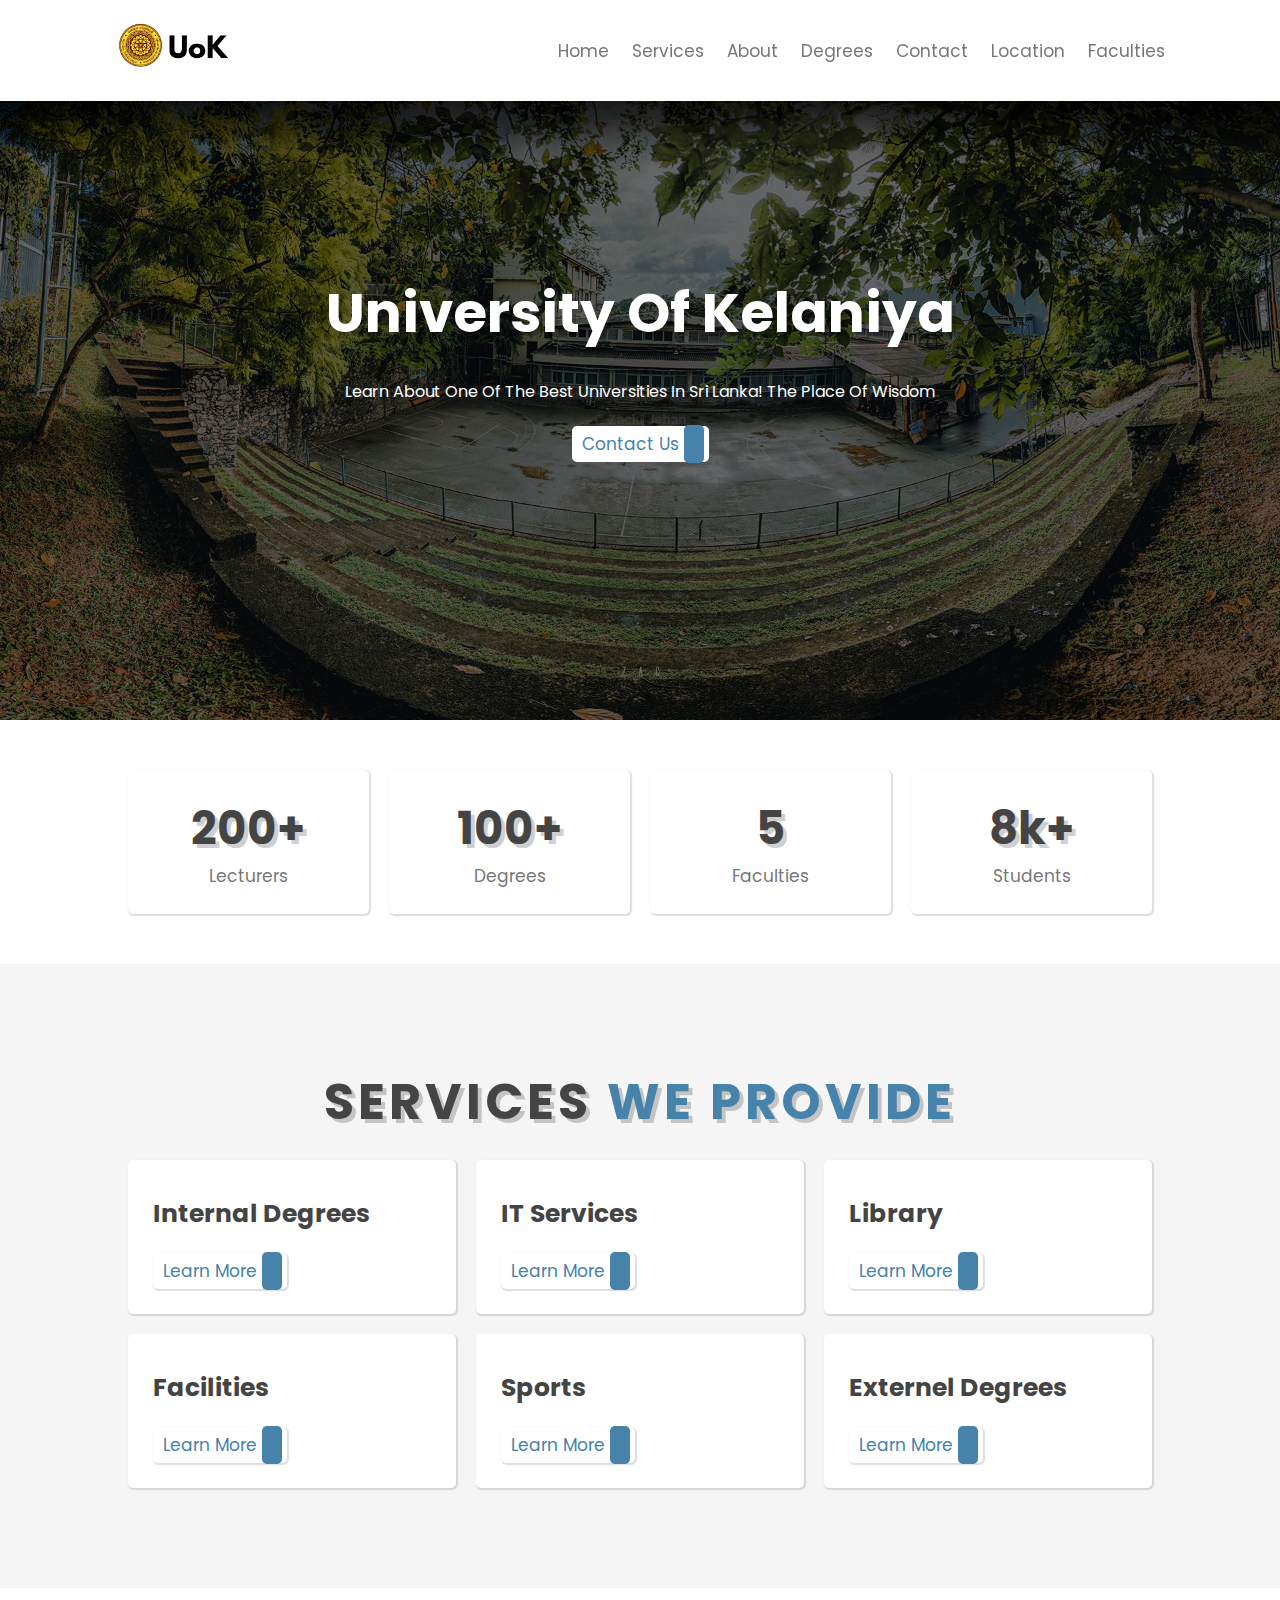
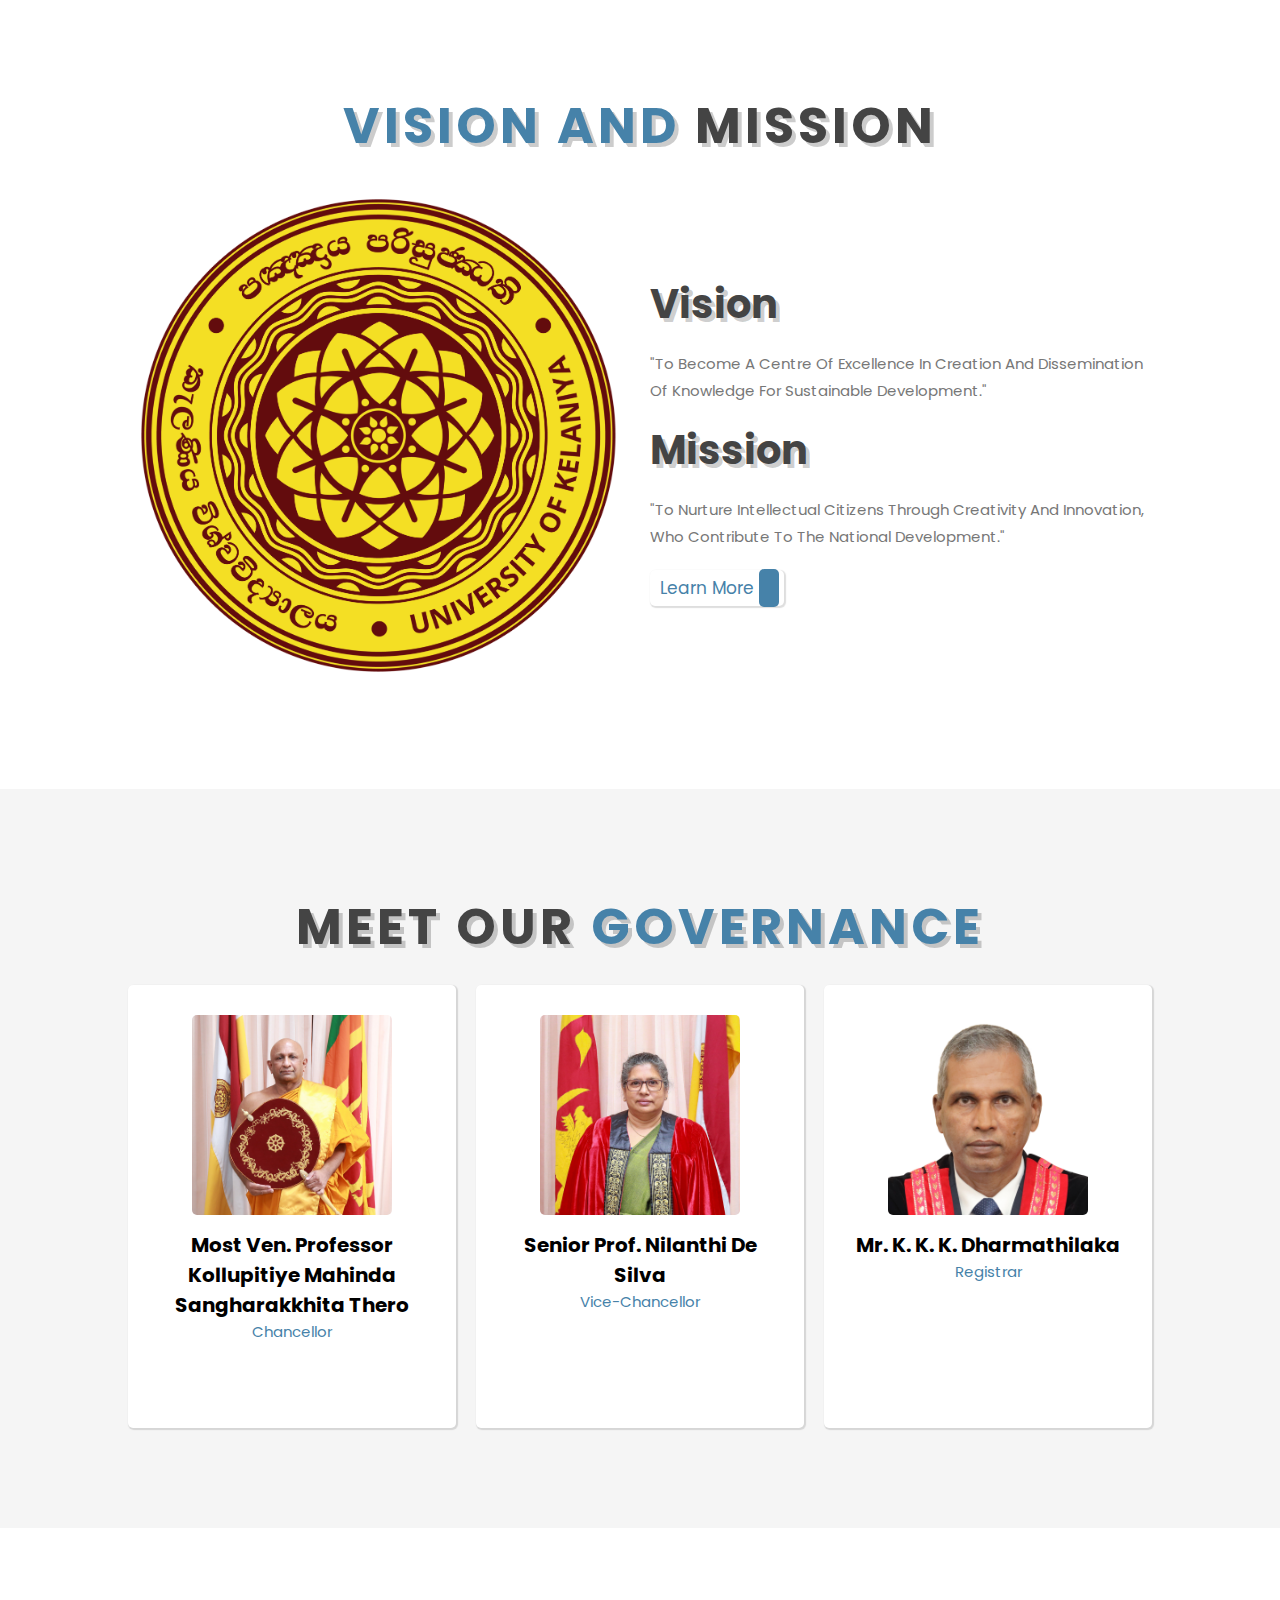
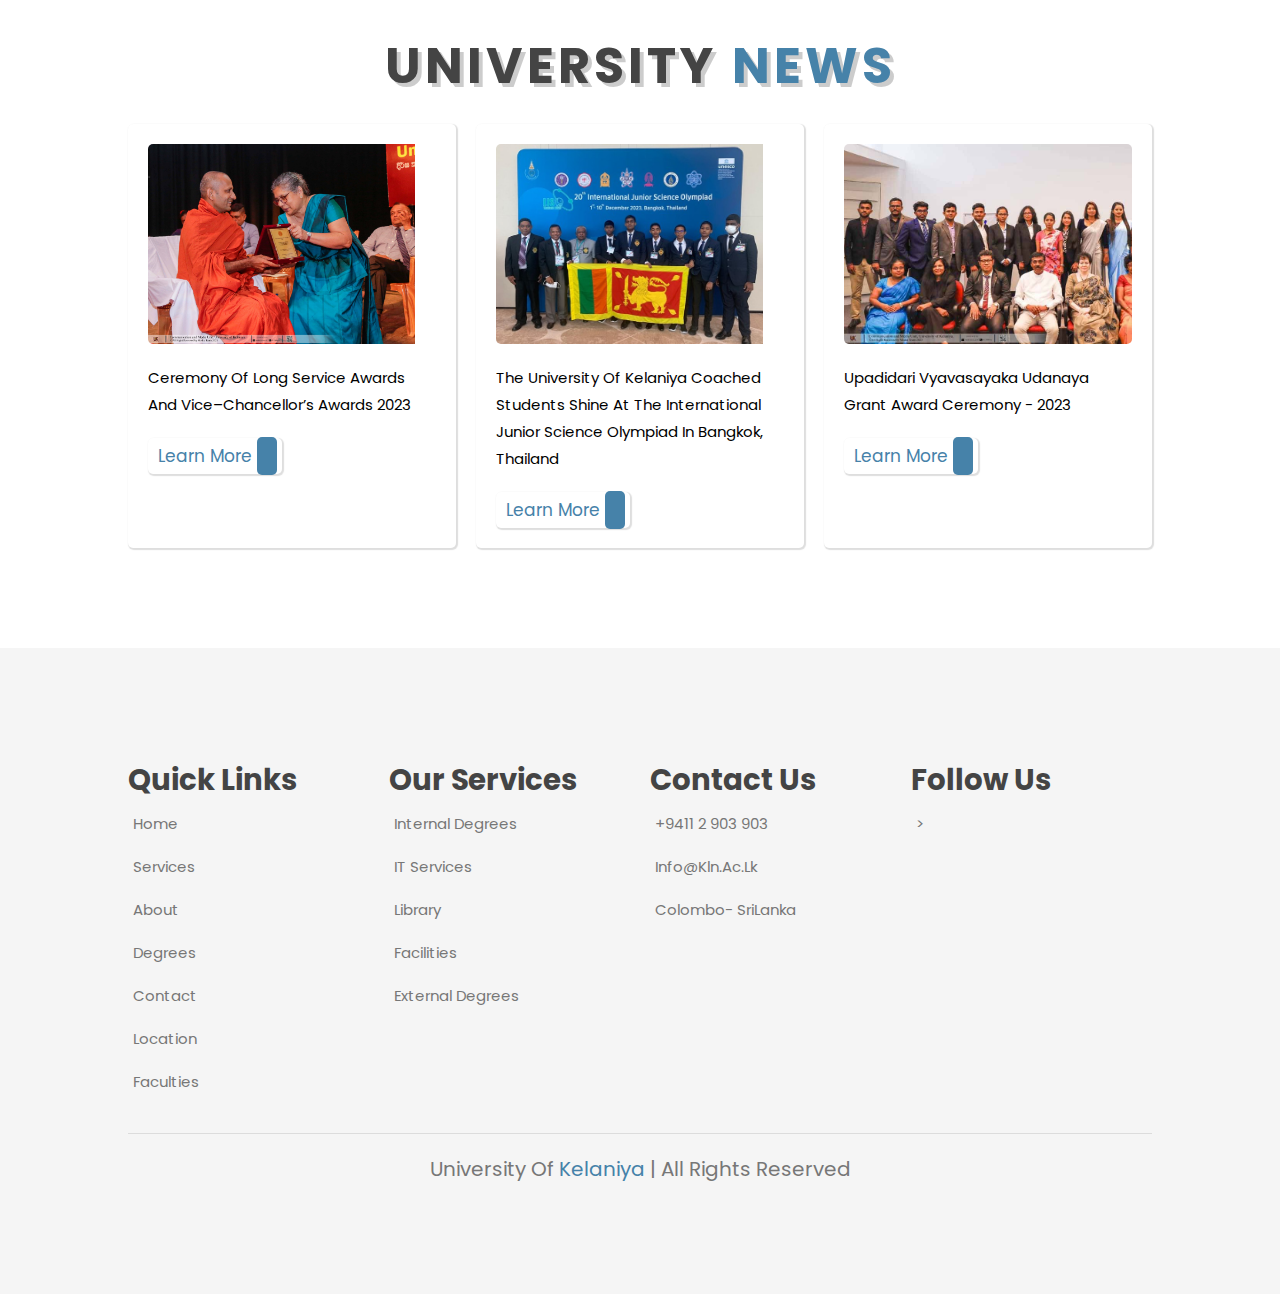
<file: index.html>
<!DOCTYPE html>
<html lang="en">
  <head>
    <meta charset="UTF-8" />
    <meta http-equiv="X-UA-Compatible" content="IE=edge" />
    <meta name="viewport" content="width=device-width, initial-scale=1.0" />
    <title>UOK Website</title>
    <link
      rel="stylesheet"
      href="https://cdnjs.cloudflare.com/ajax/libs/font-awesome/6.5.1/css/all.min.css"
      integrity="sha512-DTOQO9RWCH3ppGqcWaEA1BIZOC6xxalwEsw9c2QQeAIftl+Vegovlnee1c9QX4TctnWMn13TZye+giMm8e2LwA=="
      crossorigin="anonymous"
      referrerpolicy="no-referrer"
    />
    <link rel="stylesheet" href="style.css" />
  </head>
  <body>
    <!-- Header section  -->

    <header class="header">
      <a href="index.html" class="logo"><img src="image/logo2.png "  height="50px" ></i></a>

      <nav class="navbar">
        <a href="index.html">home</a>
        <a href="services.html">services</a>
        <a href="about.html">about</a>
        <a href="degrees.html">degrees</a>
        <a href="contact.html">Contact</a>
        <a href="location.html">location</a>
        <a href="faculties.html">Faculties</a>
      </nav>

      <div id="menu-btn" class="fas fa-bar"></div>
    </header>
    <!-- home section  -->

    <section class="home" id="home">
      <div class="content">
        <h3>University of Kelaniya</h3>
        <p>
          Learn About one of the best universities in Sri Lanka! The place of
          wisdom
        </p>
        <a href="contact.html" class="btn"
          >Contact us<span class="fas fa-chevron-right"></span
        ></a>
      </div>
    </section>

    <!-- icon section  -->

    <section class="icon-container">
      <div class="icons">
        <i class="fa-solid fa-person-chalkboard"></i>
        <h3>200+</h3>
        <p>Lecturers</p>
      </div>
      <div class="icons">
        <i class="fa-solid fa-graduation-cap"></i>
        <h3>100+</h3>
        <p>Degrees</p>
      </div>
      <div class="icons">
        <i class="fas fa-home"></i>
        <h3>5</h3>
        <p>Faculties</p>
      </div>
      <div class="icons">
        <i class="fas fa-users"></i>
        <h3>8k+</h3>
        <p>Students</p>
      </div>
    </section>

    <!-- services section  -->

    <section class="services" id="service">
      <h1 class="heading">services <span>we provide</span></h1>
      <div class="box-container">
        <div class="box">
          <i class="fa-solid fa-graduation-cap"></i>
          <h3>Internal Degrees</h3>
          
          <a href="services.html" class="btn"
            >learn more <span class="fas fa-chevron-right"></span
          ></a>
        </div>

        <div class="box">
          <i class="fa-solid fa-computer"></i>
          <h3>IT Services</h3>
         
          <a href="services.html" class="btn"
            >learn more <span class="fas fa-chevron-right"></span
          ></a>
        </div>

        <div class="box">
          <i class="fa-solid fa-building"></i>
          <h3>Library</h3>
          <a href="services.html" class="btn"
            >learn more <span class="fas fa-chevron-right"></span
          ></a>
        </div>

        <div class="box">
          <i class="fa-solid fa-house-circle-check"></i>
          <h3>Facilities</h3>
          <a href="services.html" class="btn"
            >learn more <span class="fas fa-chevron-right"></span
          ></a>
        </div>

        <div class="box">
          <i class="fa-solid fa-volleyball"></i>
          <h3>Sports</h3>
          <a href="services.html" class="btn"
            >learn more <span class="fas fa-chevron-right"></span
          ></a>
        </div>

        <div class="box">
          <i class="fa-solid fa-graduation-cap"></i>
          <h3>Externel Degrees</h3>
          <a href="services.html" class="btn"
            >learn more <span class="fas fa-chevron-right"></span
          ></a>
        </div>
      </div>
    </section>

    <!-- Vision and mission section  -->

    <section class="about" id="about">
      <h1 class="heading"><span>vision and</span> mission</h1>
      <div class="row">
        <div class="image">
          <img src="image/uok.png" height="500px"  />
        </div>

        <div class="content">
          <h3>Vision</h3>
          <p>
            "To become a centre of excellence in creation and dissemination of
            knowledge for sustainable development."
          </p>
          <h3>Mission</h3>
          <p>
            "To nurture intellectual citizens through creativity and innovation,
            who contribute to the national development."
          </p>
          <a href="#" class="btn"
            >learn more <span class="fas fa-chavron-right"></span
          ></a>
        </div>
      </div>
    </section>

    <!-- doctors section  -->

    <section class="doctors" id="doctors">
      <h1 class="heading">meet our<span> Governance </span></h1>
      <div class="box-container">
        <div class="box">
          <img src="image/chn.jpg" />
          <h1>Most Ven. Professor Kollupitiye Mahinda Sangharakkhita Thero</h1>
          <span>Chancellor</span>
          <div class="share">
            <a href="#" class="fab fa-facebook-f"></a>
            <a href="#" class="fab fa-twitter"></a>
            <a href="#" class="fab fa-instagram"></a>
            <a href="#" class="fab fa-linkedin"></a>
          </div>
        </div>
        <div class="box">
          <img src="image/chn2.jpg" />
          <h1>Senior Prof. Nilanthi de Silva</h1>
          <span>Vice-Chancellor</span>
          <div class="share">
            <a href="#" class="fab fa-facebook-f"></a>
            <a href="#" class="fab fa-twitter"></a>
            <a href="#" class="fab fa-instagram"></a>
            <a href="#" class="fab fa-linkedin"></a>
          </div>
        </div>
        <div class="box">
          <img src="image/chn3.jpg" />
          <h1>Mr. K. K. K. Dharmathilaka</h1>
          <span>Registrar</span>
          <div class="share">
            <a href="#" class="fab fa-facebook-f"></a>
            <a href="#" class="fab fa-twitter"></a>
            <a href="#" class="fab fa-instagram"></a>
            <a href="#" class="fab fa-linkedin"></a>
          </div>
        </div>
      </div>
    </section>

    

    <section class="blogs" id="blogs">
      <h1 class="heading">University <span>news</span></h1>

      <div class="box-container">
        <div class="box">
          <div class="image">
            <img src="image/news1.jpg" />
          </div>
          <div class="content">
            <p>
              Ceremony of Long Service Awards and Vice–Chancellor’s Awards 2023
            </p>
            <a
              href="https://news.kln.ac.lk/index.php/updates/news/1831-ceremony-of-long-service-awards-and-vice-chancellor-s-awards-2024"
              class="btn"
            >
              learn more <span class="fas fa-chevron-right"></span
            ></a>
          </div>
        </div>

        <div class="box">
          <div class="image">
            <img src="image/news2.jpg" />
          </div>
          <div class="content">
            <p>
              The University of Kelaniya coached Students Shine at the
              International Junior Science Olympiad in Bangkok, Thailand
            </p>
            <a
              href="https://news.kln.ac.lk/index.php/updates/news/1826-the-university-of-kelaniya-coached-students-shine-at-the-international-junior-science-olympiad-in-bangkok-thailand"
              class="btn"
            >
              learn more <span class="fas fa-chevron-right"></span
            ></a>
          </div>
        </div>

        <div class="box">
          <div class="image">
            <img src="image/news3.jpg" />
          </div>
          <div class="content">
            <p>Upadidari Vyavasayaka Udanaya Grant Award Ceremony - 2023</p>
            <a
              href="https://news.kln.ac.lk/index.php/faculties-others/centres-units/1821-upadidari-vyavasayaka-udanaya-grant-award-ceremony-2023"
              class="btn"
            >
              learn more <span class="fas fa-chevron-right"></span
            ></a>
          </div>
        </div>
      </div>
    </section>

    <!-- footer section  -->

    <section class="footer">
      <div class="box-container">
        <div class="box">
          <h3>quick links</h3>
          <a href="index.html"> <i class="fas fa-chevron-right"></i> home </a>
          <a href="services.html"> <i class="fas fa-chevron-right"></i> services </a>
          <a href="about.html"> <i class="fas fa-chevron-right"></i> about </a>
          <a href="degrees.html"> <i class="fas fa-chevron-right"></i> degrees </a>
          <a href="contact.html"> <i class="fas fa-chevron-right"></i> contact </a>
          <a href="location.html"> <i class="fas fa-chevron-right"></i> location </a>
          <a href="faculties.html"> <i class="fas fa-chevron-right"></i> faculties </a>
        </div>
        <div class="box">
          <h3>our services</h3>
          <a href="#"> <i class="fas fa-chevron-right"></i> Internal degrees </a>
          <a href="#"> <i class="fas fa-chevron-right"></i> IT services </a>
          <a href="#"> <i class="fas fa-chevron-right"></i> Library </a>
          <a href="#"> <i class="fas fa-chevron-right"></i> Facilities </a>
          <a href="#"> <i class="fas fa-chevron-right"></i> External degrees </a>
        </div>
        <div class="box">
          <h3>Contact us</h3>
          <a href="#"> <i class="fas fa-phone"></i> +9411 2 903 903</a>
          
          <a href="#">
            <i class="fas fa-envelope"></i> info@kln.ac.lk
          </a>
          
          <a href="#">
            <i class="fas fa-map-marker-alt"></i> Colombo- SriLanka
          </a>
        </div>
        <div class="box">
          <h3>follow us</h3>
          <a href="#"><i class="fab fa-facebook-f"></i>></a>
          <a href="#"><i class="fab fa-twitter"></i></a>
          <a href="#"><i class="fab fa-instagram"></i></a>
          <a href="#"><i class="fab fa-linkedin"></i></a>
        </div>
      </div>

      <div class="credit">
        University of <span> Kelaniya</span> | all rights reserved
      </div>
    </section>

    <script src="script.js"></script>
  </body>
</html>
</file>
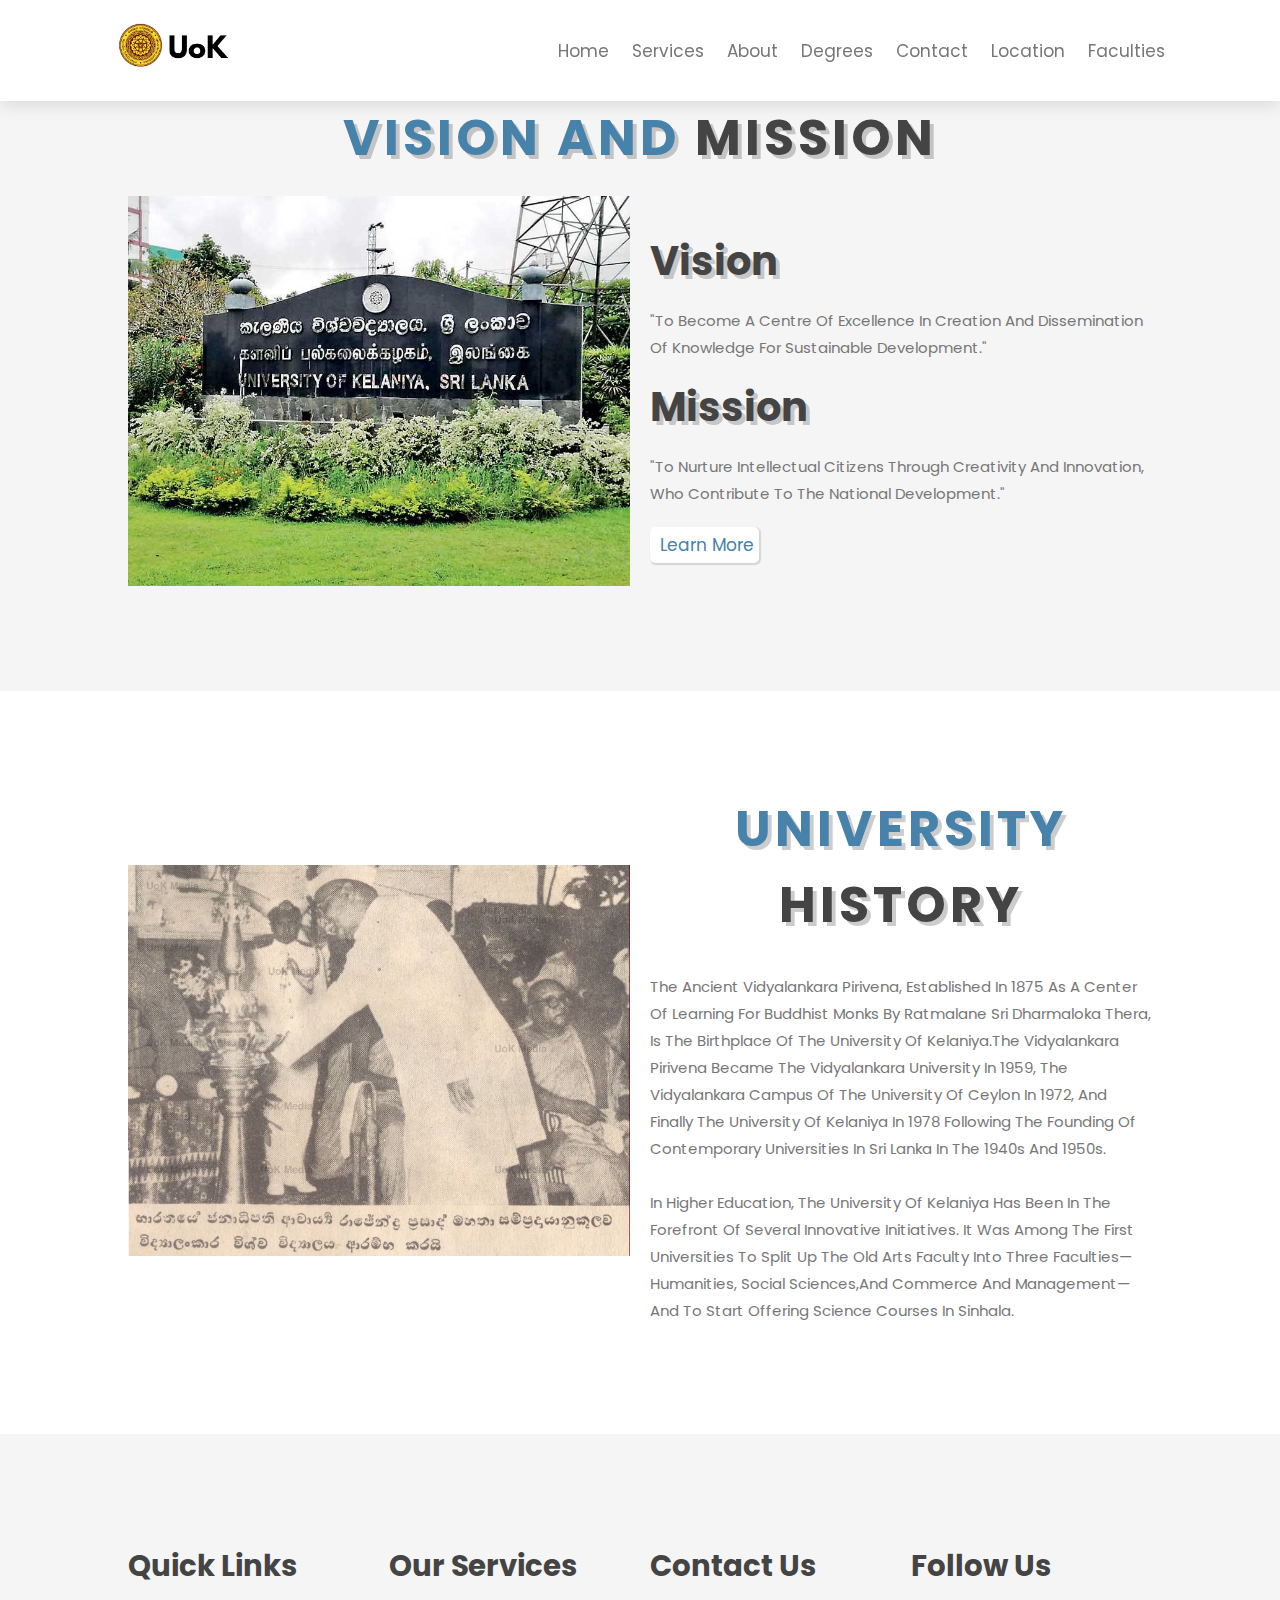
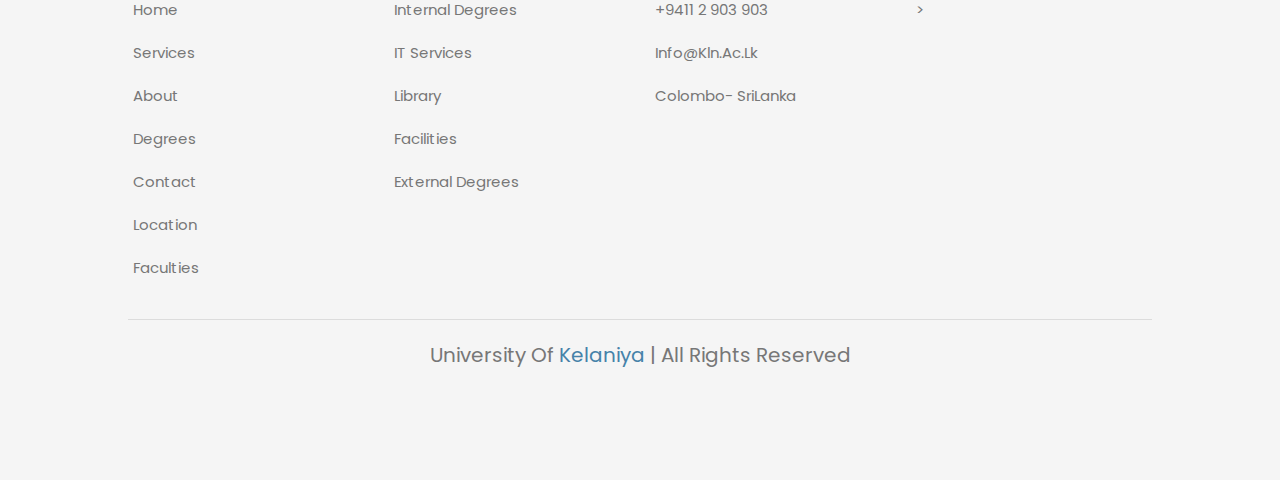
<file: about.html>
<!DOCTYPE html>
<html lang="en">
  <head>
    <meta charset="UTF-8" />
    <meta name="viewport" content="width=device-width, initial-scale=1.0" />
    <title>Document</title>
    <link
      rel="stylesheet"
      href="https://cdnjs.cloudflare.com/ajax/libs/font-awesome/6.5.1/css/all.min.css"
      integrity="sha512-DTOQO9RWCH3ppGqcWaEA1BIZOC6xxalwEsw9c2QQeAIftl+Vegovlnee1c9QX4TctnWMn13TZye+giMm8e2LwA=="
      crossorigin="anonymous"
      referrerpolicy="no-referrer"
    />
    <link rel="stylesheet" href="style.css" />
  </head>
  <body>
    <header class="header">
      <a href="index.html" class="logo"><img src="image/logo2.png "  height="50px" ></i></a>

      <nav class="navbar">
        <a href="index.html">home</a>
        <a href="services.html">services</a>
        <a href="about.html">about</a>
        <a href="degrees.html">degrees</a>
        <a href="contact.html">Contact</a>
        <a href="location.html">location</a>
        <a href="faculties.html">Faculties</a>
      </nav>

      <div id="menu-btn" class="fas fa-bar"></div>
    </header>

    <section class="about" id="about">
      <h1 class="heading"><span>vision and</span> mission</h1>
      <div class="row">
        <div class="image ">
          <img src="image/uokv.jpg" />
        </div>

        <div class="content">
          <h3>Vision</h3>
          <p>
            "To become a centre of excellence in creation and dissemination of
            knowledge for sustainable development."
          </p>
          <h3>Mission</h3>
          <p>
            "To nurture intellectual citizens through creativity and innovation,
            who contribute to the national development."
          </p>
          <a href="#" class="btn"
            >learn more <i class="fa-solid fa-arrow-right"></i
          ></a>
        </div>
      </div>
    </section>
    <section class="about" id="about">
      <div class="row">
        <div class="image">
          <img src="image/1959.jpg" />
        </div>
        <div class="content">
          <h1 class="heading"><span>University</span> history</h1>

          <p>
            The ancient Vidyalankara Pirivena, established in 1875 as a center
            of learning for Buddhist monks by Ratmalane Sri Dharmaloka Thera, is
            the birthplace of the University of Kelaniya.The Vidyalankara
            Pirivena became the Vidyalankara University in 1959, the
            Vidyalankara Campus of the University of Ceylon in 1972, and finally
            the University of Kelaniya in 1978 following the founding of
            contemporary universities in Sri Lanka in the 1940s and 1950s.
            <br />
            <br />
            In higher education, the University of Kelaniya has been in the
            forefront of several innovative initiatives. It was among the first
            universities to split up the old Arts Faculty into three
            faculties—Humanities, Social Sciences,and Commerce and
            Management—and to start offering science courses in Sinhala.
          </p>
        </div>
      </div>
    </section>

       <!-- footer section  -->

       <section class="footer">
        <div class="box-container">
          <div class="box">
            <h3>quick links</h3>
            <a href="index.html"> <i class="fas fa-chevron-right"></i> home </a>
            <a href="services.html"> <i class="fas fa-chevron-right"></i> services </a>
            <a href="about.html"> <i class="fas fa-chevron-right"></i> about </a>
            <a href="degrees.html"> <i class="fas fa-chevron-right"></i> degrees </a>
            <a href="contact.html"> <i class="fas fa-chevron-right"></i> contact </a>
            <a href="location.html"> <i class="fas fa-chevron-right"></i> location </a>
            <a href="faculties.html"> <i class="fas fa-chevron-right"></i> faculties </a>
          </div>
          <div class="box">
            <h3>our services</h3>
            <a href="#"> <i class="fas fa-chevron-right"></i> Internal degrees </a>
            <a href="#"> <i class="fas fa-chevron-right"></i> IT services </a>
            <a href="#"> <i class="fas fa-chevron-right"></i> Library </a>
            <a href="#"> <i class="fas fa-chevron-right"></i> Facilities </a>
            <a href="#"> <i class="fas fa-chevron-right"></i> External degrees </a>
          </div>
          <div class="box">
            <h3>Contact us</h3>
            <a href="#"> <i class="fas fa-phone"></i> +9411 2 903 903</a>
            
            <a href="#">
              <i class="fas fa-envelope"></i> info@kln.ac.lk
            </a>
            
            <a href="#">
              <i class="fas fa-map-marker-alt"></i> Colombo- SriLanka
            </a>
          </div>
          <div class="box">
            <h3>follow us</h3>
            <a href="#"><i class="fab fa-facebook-f"></i>></a>
            <a href="#"><i class="fab fa-twitter"></i></a>
            <a href="#"><i class="fab fa-instagram"></i></a>
            <a href="#"><i class="fab fa-linkedin"></i></a>
          </div>
        </div>
  
        <div class="credit">
          University of <span> Kelaniya</span> | all rights reserved
        </div>
      </section>
  </body>
</html>
</file>
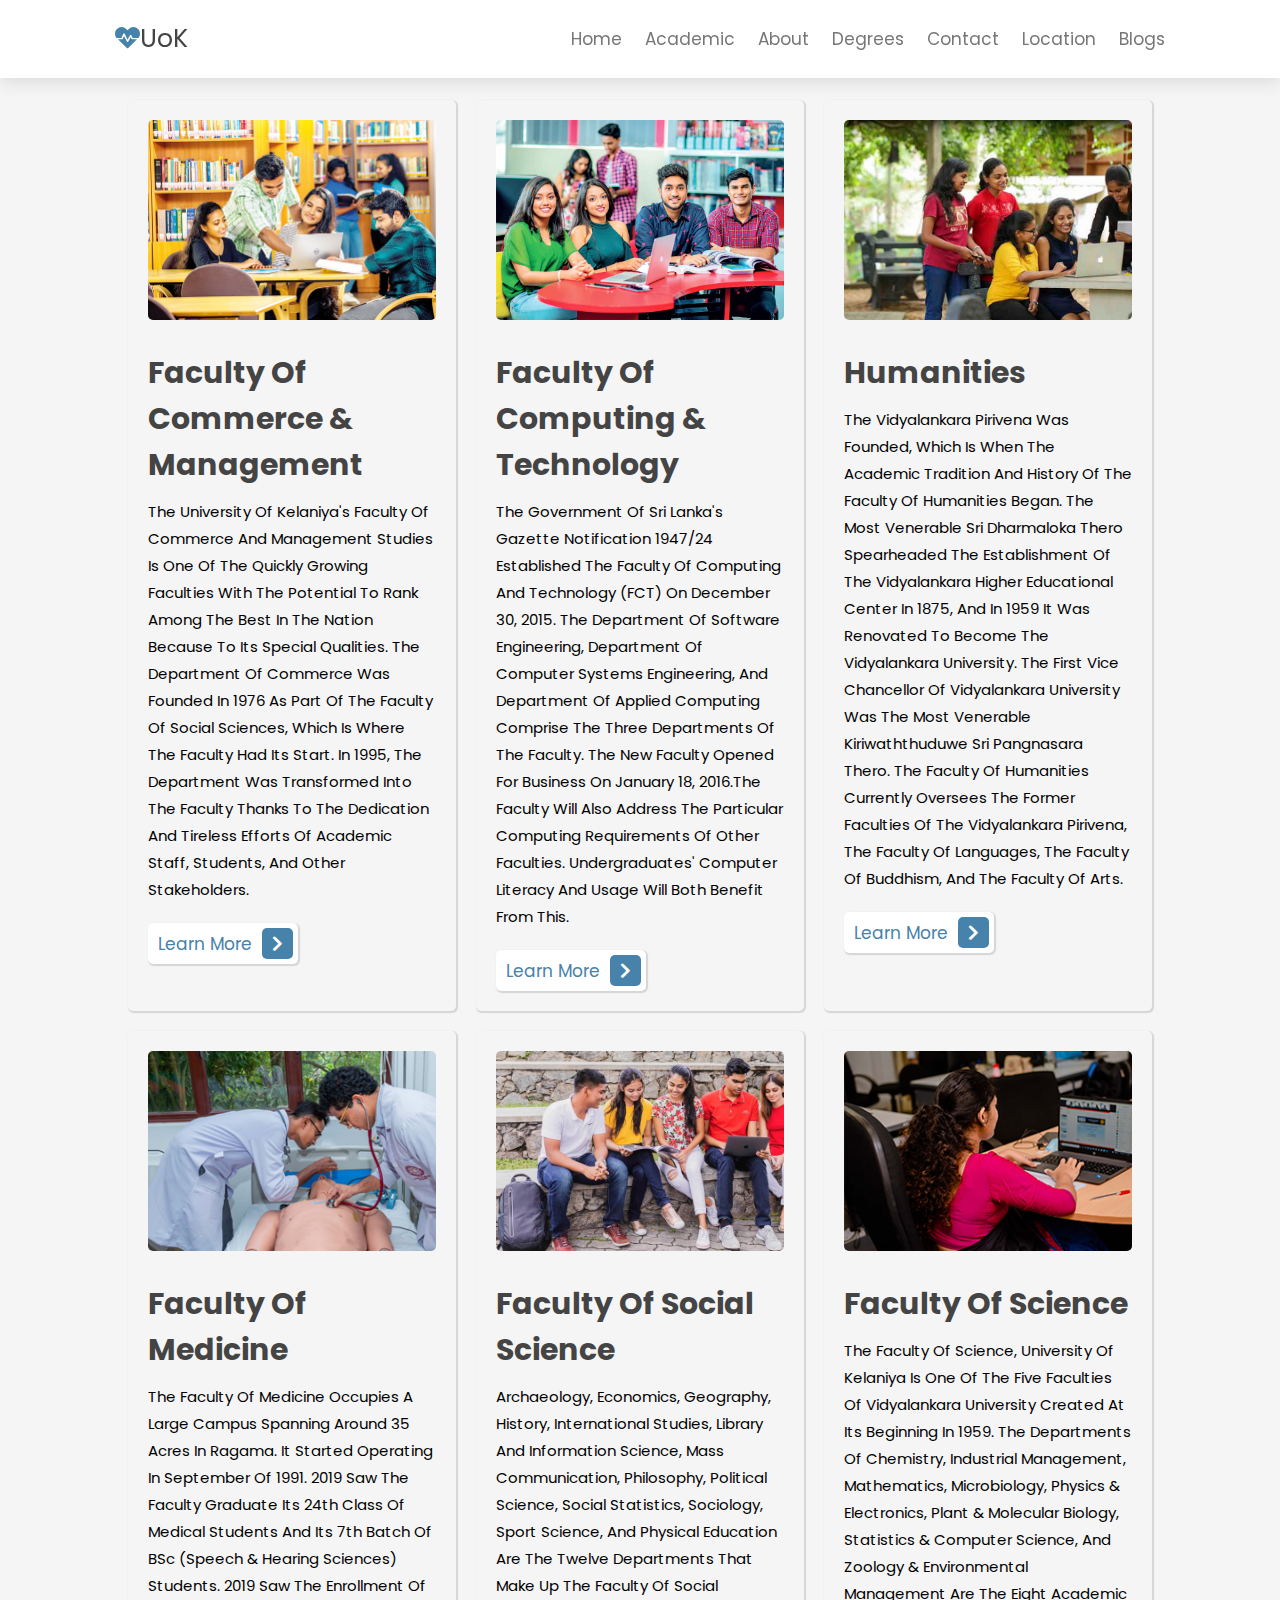
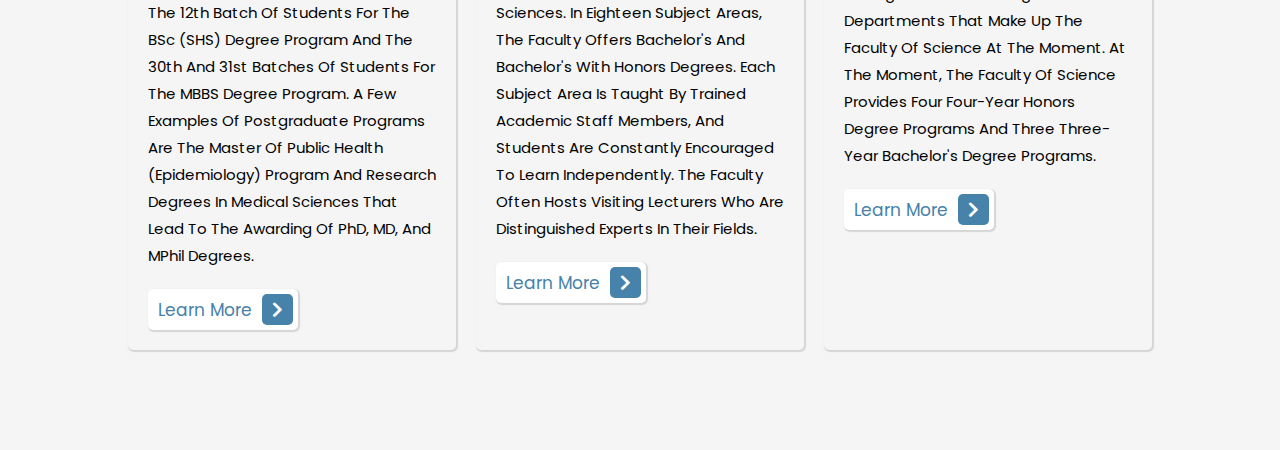
<file: blogs.html>
<!DOCTYPE html>
<html lang="en">
  <head>
    <meta charset="UTF-8" />
    <meta name="viewport" content="width=device-width, initial-scale=1.0" />
    <title>Document</title>
    <link
      rel="stylesheet"
      href="https://cdnjs.cloudflare.com/ajax/libs/font-awesome/5.15.4/css/all.min.css"
    />
    <link rel="stylesheet" href="style.css" />
  </head>
  <body>
    <header class="header">
      <a href="#" class="logo"><i class="fas fa-heartbeat"></i>UoK</a>

      <nav class="navbar">
        <a href="index.html">home</a>
        <a href="academic.html">Academic</a>
        <a href="about.html">about</a>
        <a href="degrees.html">degrees</a>
        <a href="contact.html">Contact</a>
        <a href="location.html">location</a>
        <a href="faculties.html">blogs</a>
      </nav>

      <div id="menu-btn" class="fas fa-bar"></div>
    </header>

    <section class="blogs" id="blogs">
      <div class="box-container">
        <div class="box">
          <div class="image">
            <img src="image/com.jpg" />
          </div>
          <div class="content">
            <div class="icon"></div>
            <h3>Faculty of Commerce & Management</h3>
            <p>
              The University of Kelaniya's Faculty of Commerce and Management
              Studies is one of the quickly growing faculties with the potential
              to rank among the best in the nation because to its special
              qualities. The Department of Commerce was founded in 1976 as part
              of the Faculty of Social Sciences, which is where the Faculty had
              its start. In 1995, the department was transformed into the
              Faculty thanks to the dedication and tireless efforts of academic
              staff, students, and other stakeholders.
            </p>
            <a href="#" class="btn">
              learn more <span class="fas fa-chevron-right"></span
            ></a>
          </div>
        </div>

        <div class="box">
          <div class="image">
            <img src="image/fct.jpg" />
          </div>
          <div class="content">
            <div class="icon"></div>
            <h3>Faculty of Computing & Technology</h3>
            <p>
              The Government of Sri Lanka's Gazette notification 1947/24
              established the Faculty of Computing and Technology (FCT) on
              December 30, 2015. The department of software engineering,
              department of computer systems engineering, and department of
              applied computing comprise the three departments of the faculty.
              The new Faculty opened for business on January 18, 2016.The
              faculty will also address the particular computing requirements of
              other faculties. Undergraduates' computer literacy and usage will
              both benefit from this.
            </p>
            <a href="#" class="btn">
              learn more <span class="fas fa-chevron-right"></span
            ></a>
          </div>
        </div>

        <div class="box">
          <div class="image">
            <img src="image/hum.jpg" />
          </div>
          <div class="content">
            <div class="icon"></div>
            <h3>Humanities</h3>
            <p>
              The Vidyalankara Pirivena was founded, which is when the academic
              tradition and history of the Faculty of Humanities began. The Most
              Venerable Sri Dharmaloka Thero spearheaded the establishment of
              the Vidyalankara Higher Educational Center in 1875, and in 1959 it
              was renovated to become the Vidyalankara University. The first
              vice chancellor of Vidyalankara University was the Most Venerable
              Kiriwaththuduwe Sri Pangnasara Thero. The Faculty of Humanities
              currently oversees the former faculties of the Vidyalankara
              Pirivena, the Faculty of Languages, the Faculty of Buddhism, and
              the Faculty of Arts.
            </p>
            <a href="#" class="btn">
              learn more <span class="fas fa-chevron-right"></span
            ></a>
          </div>
        </div>
        <div class="box">
          <div class="image">
            <img src="image/fom.jpg" />
          </div>
          <div class="content">
            <div class="icon"></div>
            <h3>Faculty of Medicine</h3>
            <p>
              The Faculty of Medicine occupies a large campus spanning around 35
              acres in Ragama. It started operating in September of 1991. 2019
              saw the Faculty graduate its 24th class of medical students and
              its 7th batch of BSc (Speech & Hearing Sciences) students. 2019
              saw the enrollment of the 12th batch of students for the BSc (SHS)
              degree program and the 30th and 31st batches of students for the
              MBBS degree program. A few examples of postgraduate programs are
              the Master of Public Health (Epidemiology) program and research
              degrees in medical sciences that lead to the awarding of PhD, MD,
              and MPhil degrees.
            </p>
            <a href="#" class="btn">
              learn more <span class="fas fa-chevron-right"></span
            ></a>
          </div>
        </div>

        <div class="box">
          <div class="image">
            <img src="image/sc.jpg" />
          </div>
          <div class="content">
            <div class="icon"></div>
            <h3>Faculty of social science</h3>
            <p>
              Archaeology, Economics, Geography, History, International Studies,
              Library and Information Science, Mass Communication, Philosophy,
              Political Science, Social Statistics, Sociology, Sport Science,
              and Physical Education are the twelve departments that make up the
              Faculty of Social Sciences. In eighteen subject areas, the faculty
              offers bachelor's and bachelor's with honors degrees. Each subject
              area is taught by trained academic staff members, and students are
              constantly encouraged to learn independently. The Faculty often
              hosts visiting lecturers who are distinguished experts in their
              fields.
            </p>
            <a href="#" class="btn">
              learn more <span class="fas fa-chevron-right"></span
            ></a>
          </div>
        </div>

        <div class="box">
          <div class="image">
            <img src="image/sci.jpg" />
          </div>
          <div class="content">
            <div class="icon"></div>
            <h3>Faculty of science</h3>
            <p>
              The Faculty of Science, University of Kelaniya is one of the five
              Faculties of Vidyalankara University created at its beginning in
              1959. The Departments of Chemistry, Industrial Management,
              Mathematics, Microbiology, Physics & Electronics, Plant &
              Molecular Biology, Statistics & Computer Science, and Zoology &
              Environmental Management are the eight academic departments that
              make up the Faculty of Science at the moment. At the moment, the
              Faculty of Science provides four four-year honors degree programs
              and three three-year bachelor's degree programs.
            </p>
            <a href="#" class="btn">
              learn more <span class="fas fa-chevron-right"></span
            ></a>
          </div>
        </div>
      </div>
    </section>
  </body>
</html>
</file>
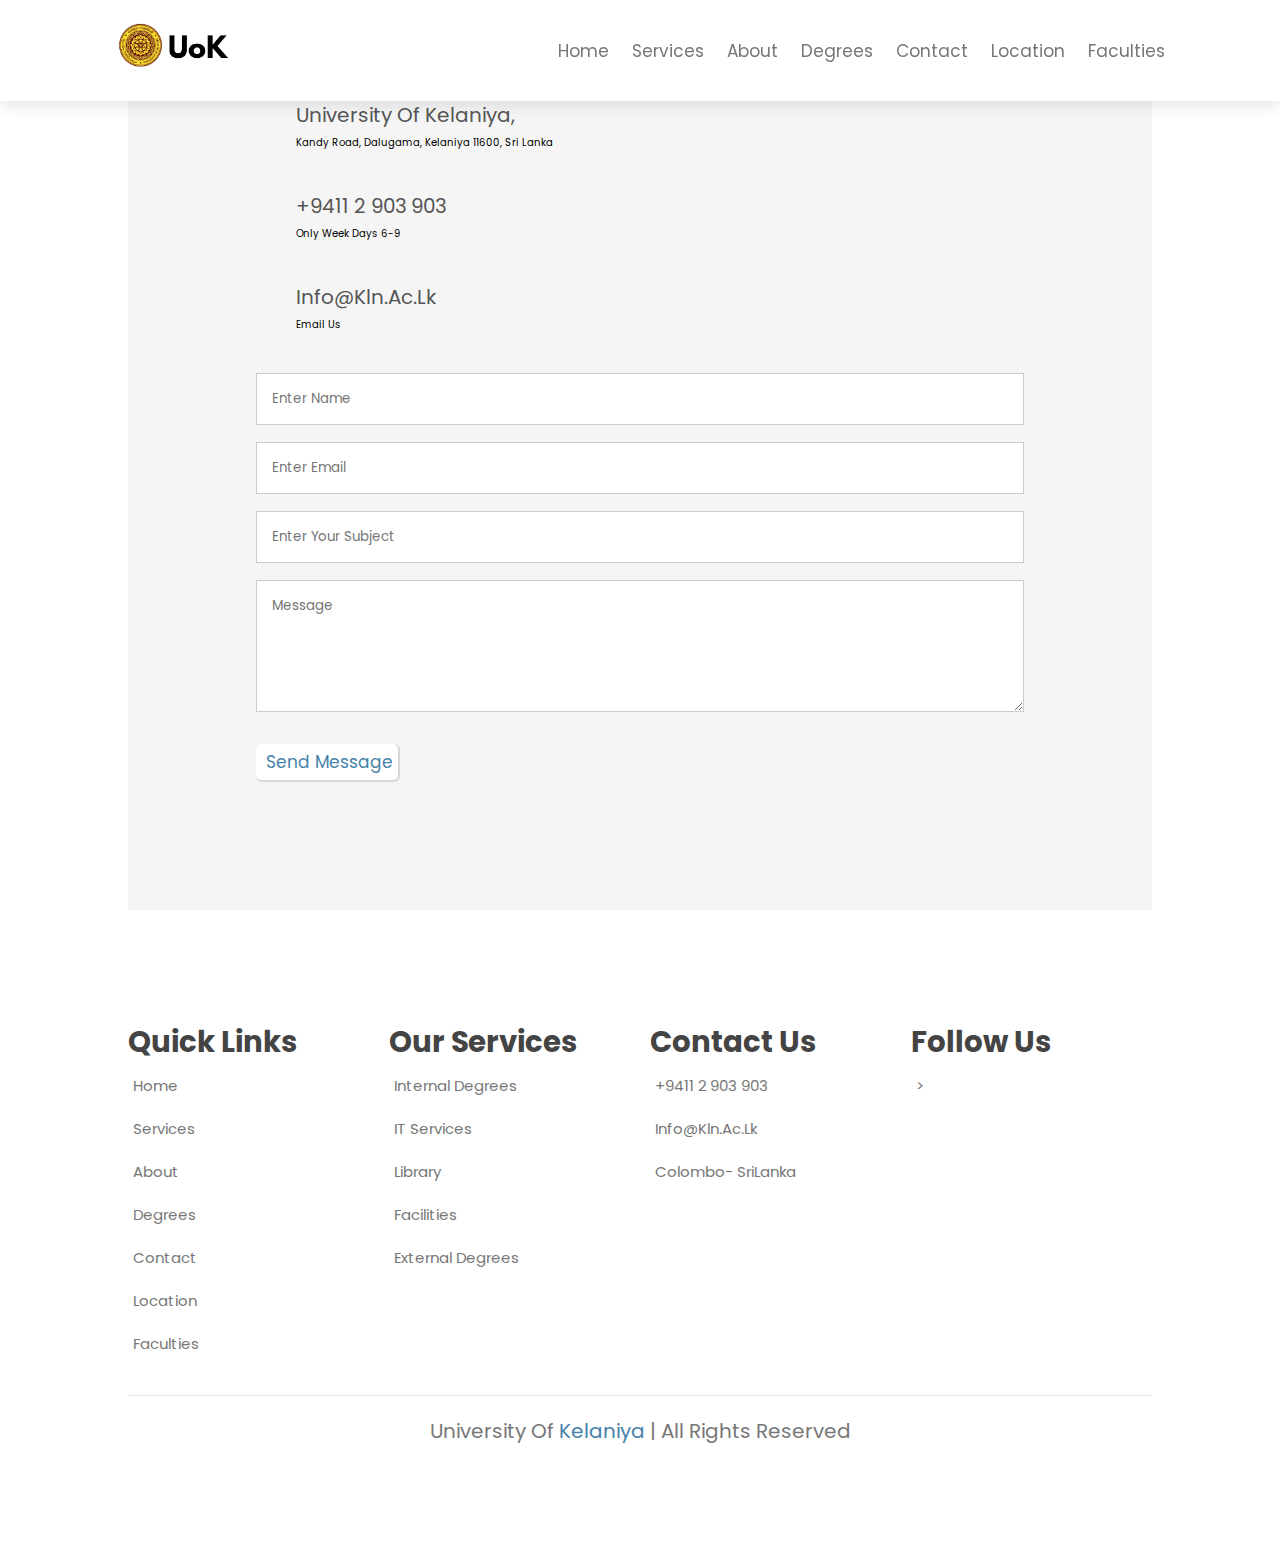
<file: contact.html>
<!DOCTYPE html>
<html lang="en">
  <head>
    <meta charset="UTF-8" />
    <meta name="viewport" content="width=device-width, initial-scale=1.0" />
    <title>Document</title>
    <link
      rel="stylesheet"
      href="https://cdnjs.cloudflare.com/ajax/libs/font-awesome/6.5.1/css/all.min.css"
      integrity="sha512-DTOQO9RWCH3ppGqcWaEA1BIZOC6xxalwEsw9c2QQeAIftl+Vegovlnee1c9QX4TctnWMn13TZye+giMm8e2LwA=="
      crossorigin="anonymous"
      referrerpolicy="no-referrer"
    />
    <link rel="stylesheet" href="style.css" />
  </head>
  <body>
    <header class="header">
      <a href="index.html" class="logo"><img src="image/logo2.png "  height="50px" ></i></a>

      <nav class="navbar">
        <a href="index.html">home</a>
        <a href="services.html">services</a>
        <a href="about.html">about</a>
        <a href="degrees.html">degrees</a>
        <a href="contact.html">Contact</a>
        <a href="location.html">location</a>
        <a href="faculties.html">Faculties</a>
      </nav>

      <div id="menu-btn" class="fas fa-bar"></div>
    </header>

    <section class="contact-us">
      <div class="row">
        <div class="contact-col">
          <div>
            <i class="fa fa-home"></i>
            <span>
              <h5>University of Kelaniya,</h5>
              <p>Kandy Road, Dalugama, Kelaniya 11600, Sri Lanka</p>
            </span>
          </div>
          <div>
            <i class="fa fa-phone"></i>
            <span>
              <h5>+9411 2 903 903</h5>
              <p>Only Week Days 6-9</p>
            </span>
          </div>
          <div>
            <i class="fa fa-envelope"></i>
            <span>
              <h5>info@kln.ac.lk</h5>
              <p>Email Us</p>
            </span>
          </div>
        </div>
        <div class="contact-col">
          <form>
            <input type="text" placeholder="Enter Name" required />
            <input type="email" placeholder="Enter Email" required />
            <input type="text" placeholder="Enter Your Subject" required />
            <textarea rows="5" placeholder="Message"></textarea>
            <button type="submit" class="btn">Send Message</button>
          </form>
        </div>
      </div>
    </section>

       <!-- footer section  -->

       <section class="footer">
        <div class="box-container">
          <div class="box">
            <h3>quick links</h3>
            <a href="index.html"> <i class="fas fa-chevron-right"></i> home </a>
            <a href="services.html"> <i class="fas fa-chevron-right"></i> services </a>
            <a href="about.html"> <i class="fas fa-chevron-right"></i> about </a>
            <a href="degrees.html"> <i class="fas fa-chevron-right"></i> degrees </a>
            <a href="contact.html"> <i class="fas fa-chevron-right"></i> contact </a>
            <a href="location.html"> <i class="fas fa-chevron-right"></i> location </a>
            <a href="faculties.html"> <i class="fas fa-chevron-right"></i> faculties </a>
          </div>
          <div class="box">
            <h3>our services</h3>
            <a href="#"> <i class="fas fa-chevron-right"></i> Internal degrees </a>
            <a href="#"> <i class="fas fa-chevron-right"></i> IT services </a>
            <a href="#"> <i class="fas fa-chevron-right"></i> Library </a>
            <a href="#"> <i class="fas fa-chevron-right"></i> Facilities </a>
            <a href="#"> <i class="fas fa-chevron-right"></i> External degrees </a>
          </div>
          <div class="box">
            <h3>Contact us</h3>
            <a href="#"> <i class="fas fa-phone"></i> +9411 2 903 903</a>
            
            <a href="#">
              <i class="fas fa-envelope"></i> info@kln.ac.lk
            </a>
            
            <a href="#">
              <i class="fas fa-map-marker-alt"></i> Colombo- SriLanka
            </a>
          </div>
          <div class="box">
            <h3>follow us</h3>
            <a href="#"><i class="fab fa-facebook-f"></i>></a>
            <a href="#"><i class="fab fa-twitter"></i></a>
            <a href="#"><i class="fab fa-instagram"></i></a>
            <a href="#"><i class="fab fa-linkedin"></i></a>
          </div>
        </div>
  
        <div class="credit">
          University of <span> Kelaniya</span> | all rights reserved
        </div>
      </section>
  </body>
</html>
</file>
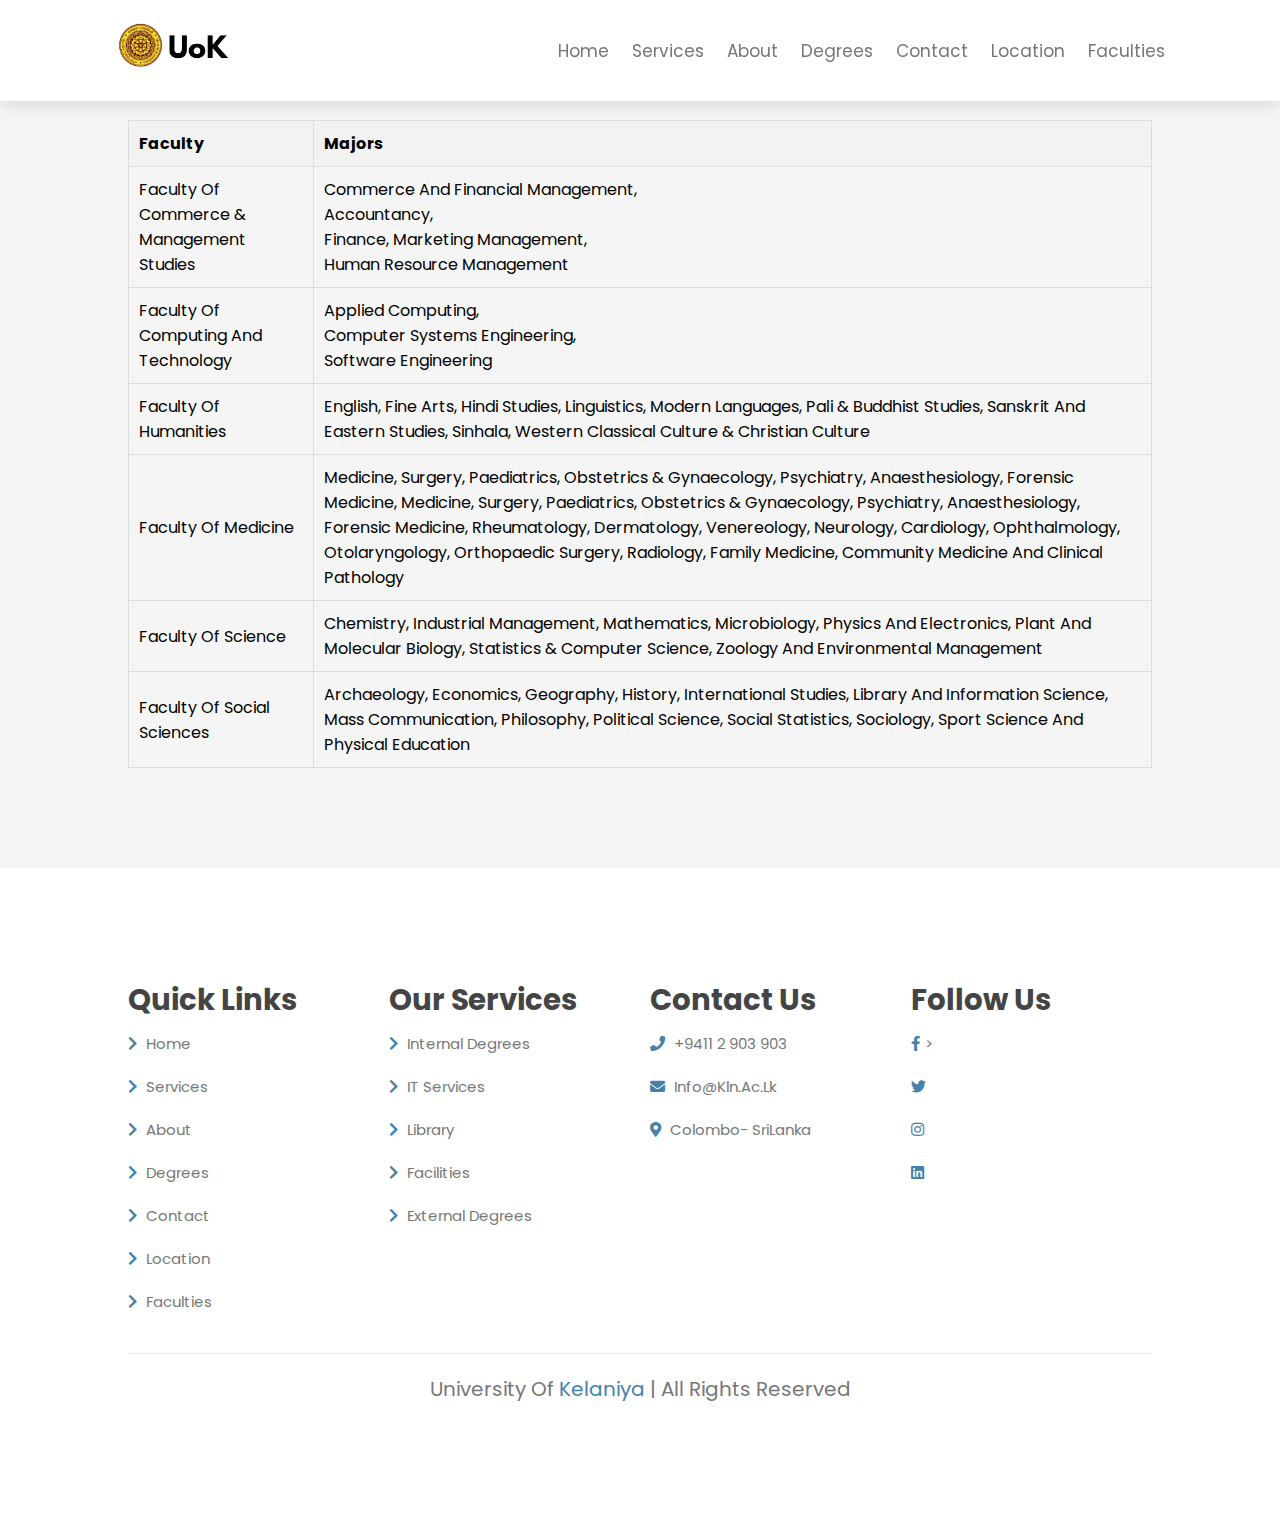
<file: degrees.html>
<!DOCTYPE html>
<html lang="en">
  <head>
    <meta charset="UTF-8" />
    <meta name="viewport" content="width=device-width, initial-scale=1.0" />
    <title>Document</title>
    <link
      rel="stylesheet"
      href="https://cdnjs.cloudflare.com/ajax/libs/font-awesome/5.15.4/css/all.min.css"
    />
    <link rel="stylesheet" href="style.css" />
  </head>
  <body>
    <header class="header">
      <a href="index.html" class="logo"><img src="image/logo2.png "  height="50px" ></i></a>

      <nav class="navbar">
        <a href="index.html">home</a>
        <a href="services.html">services</a>
        <a href="about.html">about</a>
        <a href="degrees.html">degrees</a>
        <a href="contact.html">Contact</a>
        <a href="location.html">location</a>
        <a href="faculties.html">Faculties</a>
      </nav>

      <div id="menu-btn" class="fas fa-bar"></div>
    </header>

    <section class="doctors" id="doctors">
      <table>
        <tr>
          <th>faculty</th>
          <th>majors</th>
        </tr>
        <tr>
          <td>Faculty of Commerce & Management Studies</td>
          <td>
            Commerce and Financial Management,<br />
            Accountancy,<br />
            Finance, Marketing Management,<br />
            Human Resource Management
          </td>
        </tr>
        <tr>
          <td>Faculty of Computing and Technology</td>
          <td>
            Applied Computing,<br />
            Computer Systems Engineering,<br />
            Software Engineering
          </td>
        </tr>
        <tr>
          <td>Faculty of Humanities</td>
          <td>
            English, Fine Arts, Hindi Studies, Linguistics, Modern Languages,
            Pali & Buddhist Studies, Sanskrit and Eastern Studies, Sinhala,
            Western Classical Culture & Christian Culture
          </td>
        </tr>
        <tr>
          <td>Faculty of Medicine</td>
          <td>
            Medicine, Surgery, Paediatrics, Obstetrics & Gynaecology,
            Psychiatry, Anaesthesiology, Forensic Medicine, Medicine, Surgery,
            Paediatrics, Obstetrics & Gynaecology, Psychiatry, Anaesthesiology,
            Forensic Medicine, Rheumatology, Dermatology, Venereology,
            Neurology, Cardiology, Ophthalmology, Otolaryngology, Orthopaedic
            Surgery, Radiology, Family Medicine, Community Medicine and Clinical
            Pathology
          </td>
        </tr>
        <tr>
          <td>Faculty of Science</td>
          <td>
            Chemistry, Industrial Management, Mathematics, Microbiology, Physics
            and Electronics, Plant and Molecular Biology, Statistics & Computer
            Science, Zoology and Environmental Management
          </td>
        </tr>
        <tr>
          <td>Faculty of Social Sciences</td>
          <td>
            Archaeology, Economics, Geography, History, International Studies,
            Library and Information Science, Mass Communication, Philosophy,
            Political Science, Social Statistics, Sociology, Sport Science and
            Physical Education
          </td>
        </tr>
      </table>
    </section>

       <!-- footer section  -->

       <section class="footer">
        <div class="box-container">
          <div class="box">
            <h3>quick links</h3>
            <a href="index.html"> <i class="fas fa-chevron-right"></i> home </a>
            <a href="services.html"> <i class="fas fa-chevron-right"></i> services </a>
            <a href="about.html"> <i class="fas fa-chevron-right"></i> about </a>
            <a href="degrees.html"> <i class="fas fa-chevron-right"></i> degrees </a>
            <a href="contact.html"> <i class="fas fa-chevron-right"></i> contact </a>
            <a href="location.html"> <i class="fas fa-chevron-right"></i> location </a>
            <a href="faculties.html"> <i class="fas fa-chevron-right"></i> faculties </a>
          </div>
          <div class="box">
            <h3>our services</h3>
            <a href="#"> <i class="fas fa-chevron-right"></i> Internal degrees </a>
            <a href="#"> <i class="fas fa-chevron-right"></i> IT services </a>
            <a href="#"> <i class="fas fa-chevron-right"></i> Library </a>
            <a href="#"> <i class="fas fa-chevron-right"></i> Facilities </a>
            <a href="#"> <i class="fas fa-chevron-right"></i> External degrees </a>
          </div>
          <div class="box">
            <h3>Contact us</h3>
            <a href="#"> <i class="fas fa-phone"></i> +9411 2 903 903</a>
            
            <a href="#">
              <i class="fas fa-envelope"></i> info@kln.ac.lk
            </a>
            
            <a href="#">
              <i class="fas fa-map-marker-alt"></i> Colombo- SriLanka
            </a>
          </div>
          <div class="box">
            <h3>follow us</h3>
            <a href="#"><i class="fab fa-facebook-f"></i>></a>
            <a href="#"><i class="fab fa-twitter"></i></a>
            <a href="#"><i class="fab fa-instagram"></i></a>
            <a href="#"><i class="fab fa-linkedin"></i></a>
          </div>
        </div>
  
        <div class="credit">
          University of <span> Kelaniya</span> | all rights reserved
        </div>
      </section>
  </body>
</html>
</file>
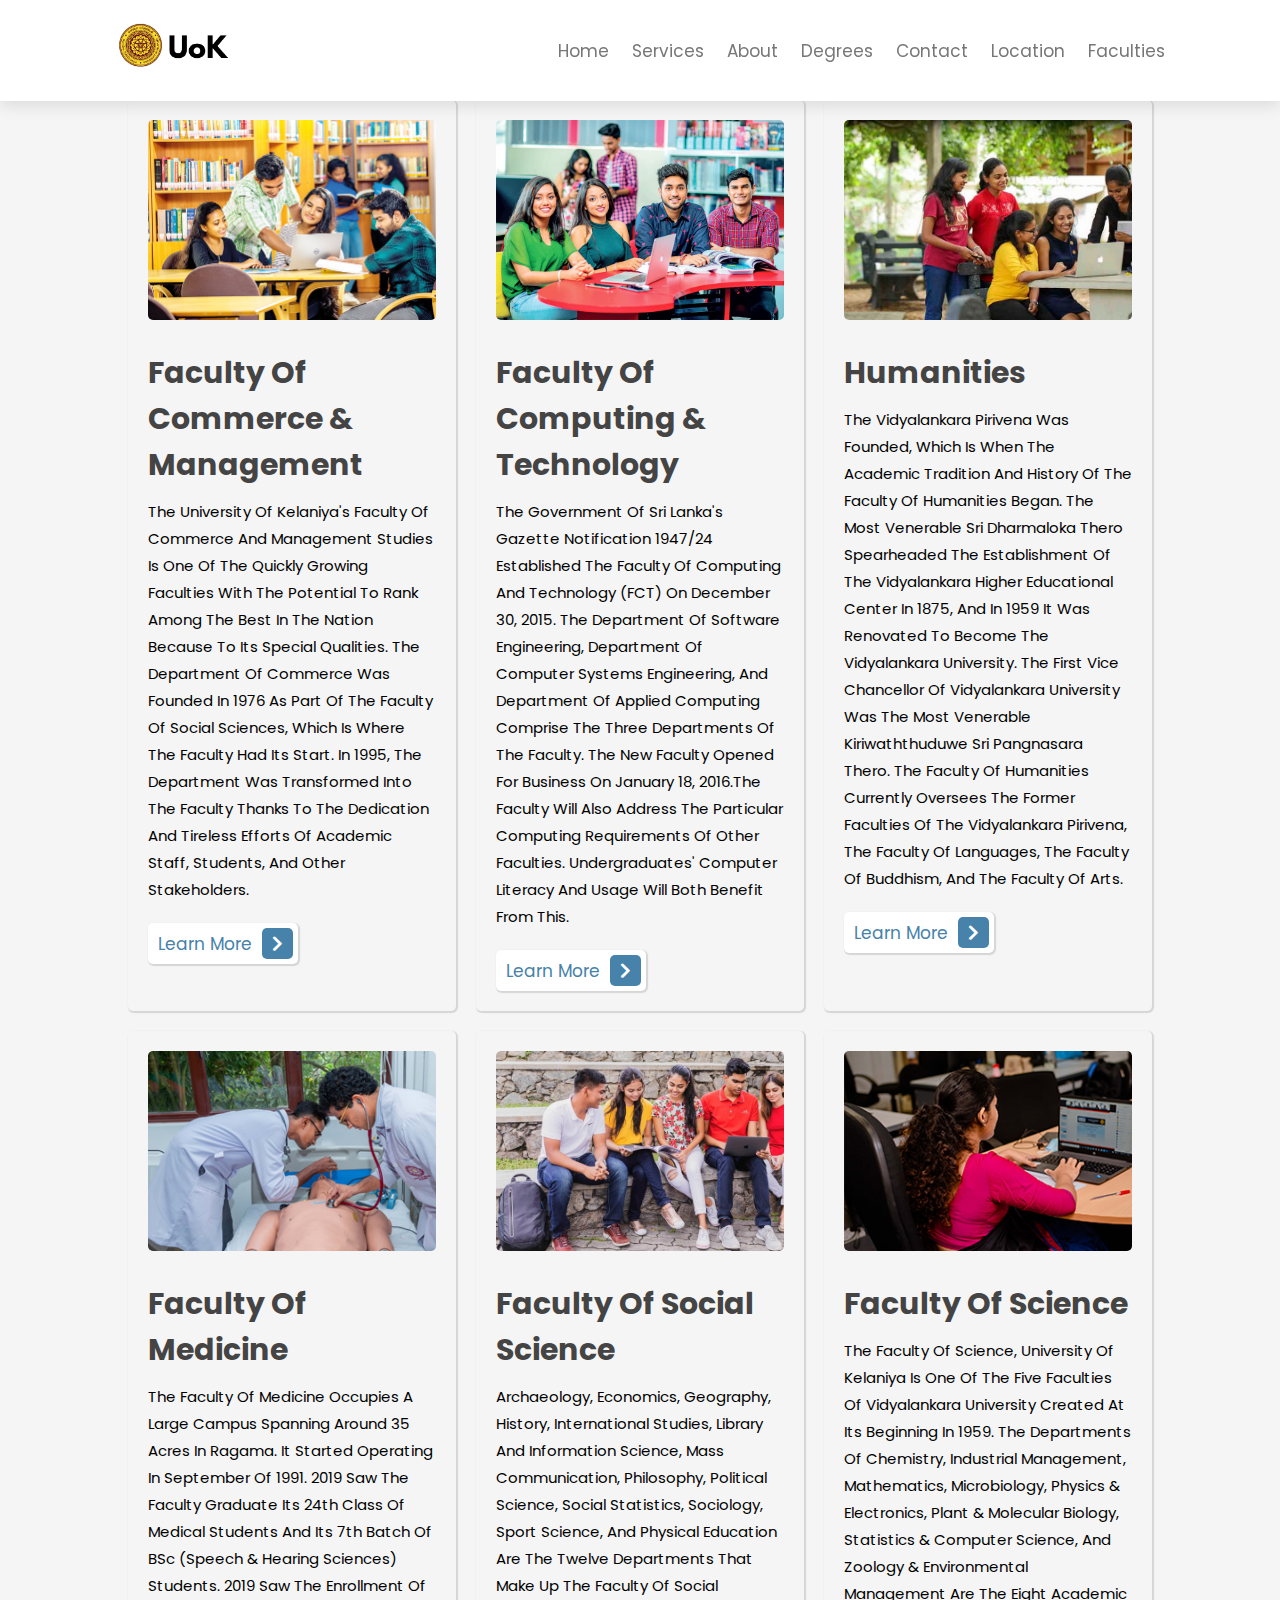
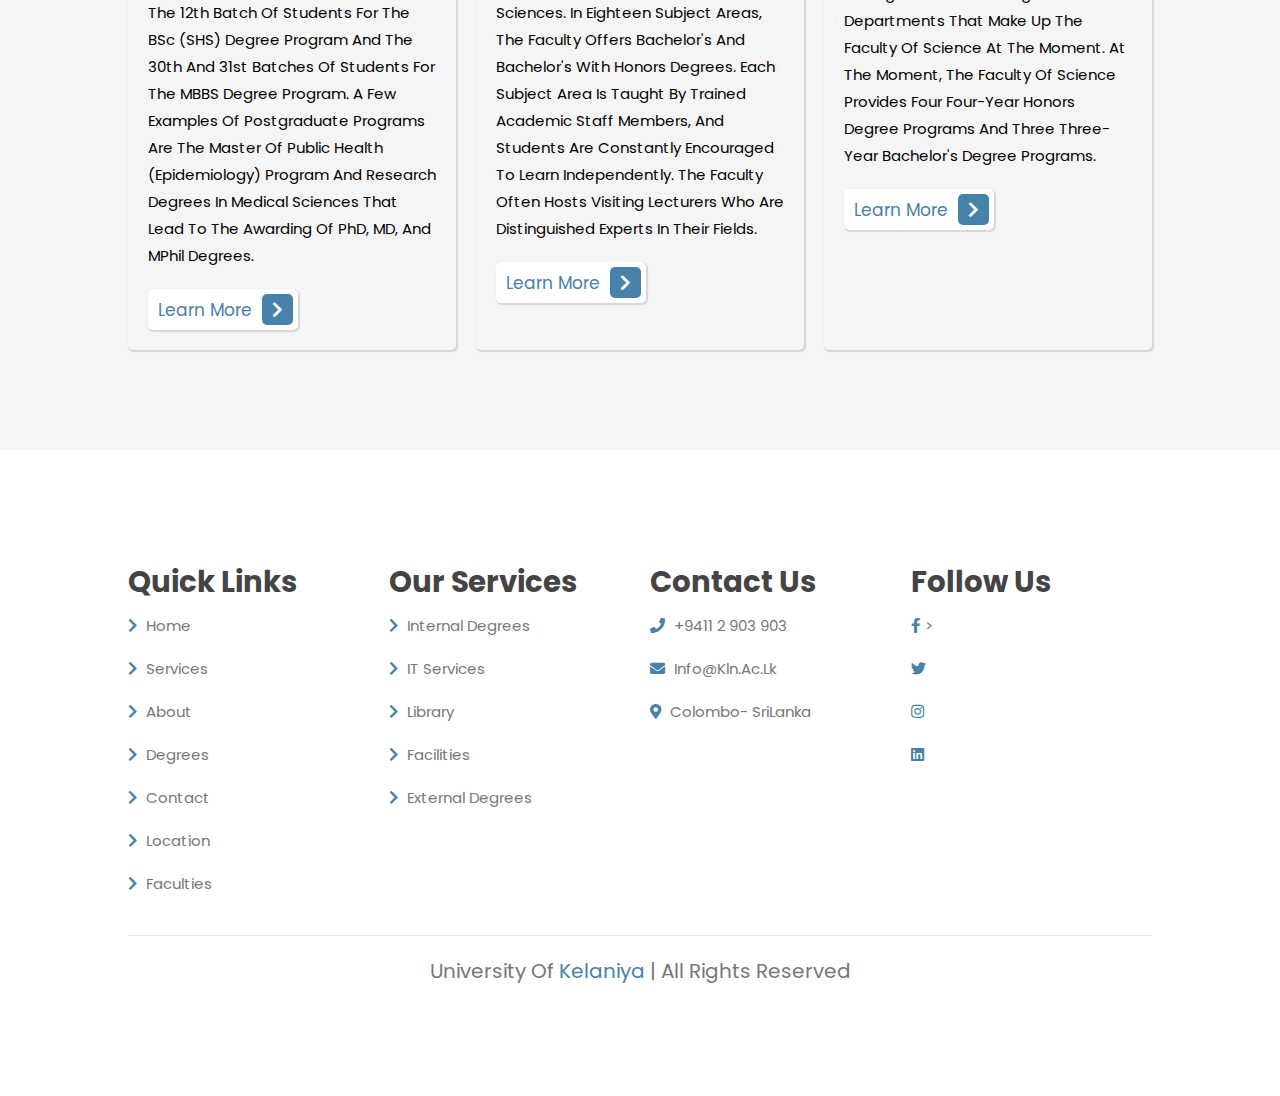
<file: faculties.html>
<!DOCTYPE html>
<html lang="en">
  <head>
    <meta charset="UTF-8" />
    <meta name="viewport" content="width=device-width, initial-scale=1.0" />
    <title>Document</title>
    <link
      rel="stylesheet"
      href="https://cdnjs.cloudflare.com/ajax/libs/font-awesome/5.15.4/css/all.min.css"
    />
    <link rel="stylesheet" href="style.css" />
  </head>
  <body>
    <header class="header">
      <a href="index.html" class="logo"><img src="image/logo2.png "  height="50px" ></i></a>

      <nav class="navbar">
        <a href="index.html">home</a>
        <a href="services.html">services</a>
        <a href="about.html">about</a>
        <a href="degrees.html">degrees</a>
        <a href="contact.html">Contact</a>
        <a href="location.html">location</a>
        <a href="faculties.html">Faculties</a>
      </nav>

      <div id="menu-btn" class="fas fa-bar"></div>
    </header>

    <section class="blogs" id="blogs">
      <div class="box-container">
        <div class="box">
          <div class="image">
            <img src="image/com.jpg" />
          </div>
          <div class="content">
            <div class="icon"></div>
            <h3>Faculty of Commerce & Management</h3>
            <p>
              The University of Kelaniya's Faculty of Commerce and Management
              Studies is one of the quickly growing faculties with the potential
              to rank among the best in the nation because to its special
              qualities. The Department of Commerce was founded in 1976 as part
              of the Faculty of Social Sciences, which is where the Faculty had
              its start. In 1995, the department was transformed into the
              Faculty thanks to the dedication and tireless efforts of academic
              staff, students, and other stakeholders.
            </p>
            <a href="#" class="btn">
              learn more <span class="fas fa-chevron-right"></span
            ></a>
          </div>
        </div>

        <div class="box">
          <div class="image">
            <img src="image/fct.jpg" />
          </div>
          <div class="content">
            <div class="icon"></div>
            <h3>Faculty of Computing & Technology</h3>
            <p>
              The Government of Sri Lanka's Gazette notification 1947/24
              established the Faculty of Computing and Technology (FCT) on
              December 30, 2015. The department of software engineering,
              department of computer systems engineering, and department of
              applied computing comprise the three departments of the faculty.
              The new Faculty opened for business on January 18, 2016.The
              faculty will also address the particular computing requirements of
              other faculties. Undergraduates' computer literacy and usage will
              both benefit from this.
            </p>
            <a href="#" class="btn">
              learn more <span class="fas fa-chevron-right"></span
            ></a>
          </div>
        </div>

        <div class="box">
          <div class="image">
            <img src="image/hum.jpg" />
          </div>
          <div class="content">
            <div class="icon"></div>
            <h3>Humanities</h3>
            <p>
              The Vidyalankara Pirivena was founded, which is when the academic
              tradition and history of the Faculty of Humanities began. The Most
              Venerable Sri Dharmaloka Thero spearheaded the establishment of
              the Vidyalankara Higher Educational Center in 1875, and in 1959 it
              was renovated to become the Vidyalankara University. The first
              vice chancellor of Vidyalankara University was the Most Venerable
              Kiriwaththuduwe Sri Pangnasara Thero. The Faculty of Humanities
              currently oversees the former faculties of the Vidyalankara
              Pirivena, the Faculty of Languages, the Faculty of Buddhism, and
              the Faculty of Arts.
            </p>
            <a href="#" class="btn">
              learn more <span class="fas fa-chevron-right"></span
            ></a>
          </div>
        </div>
        <div class="box">
          <div class="image">
            <img src="image/fom.jpg" />
          </div>
          <div class="content">
            <div class="icon"></div>
            <h3>Faculty of Medicine</h3>
            <p>
              The Faculty of Medicine occupies a large campus spanning around 35
              acres in Ragama. It started operating in September of 1991. 2019
              saw the Faculty graduate its 24th class of medical students and
              its 7th batch of BSc (Speech & Hearing Sciences) students. 2019
              saw the enrollment of the 12th batch of students for the BSc (SHS)
              degree program and the 30th and 31st batches of students for the
              MBBS degree program. A few examples of postgraduate programs are
              the Master of Public Health (Epidemiology) program and research
              degrees in medical sciences that lead to the awarding of PhD, MD,
              and MPhil degrees.
            </p>
            <a href="#" class="btn">
              learn more <span class="fas fa-chevron-right"></span
            ></a>
          </div>
        </div>

        <div class="box">
          <div class="image">
            <img src="image/sc.jpg" />
          </div>
          <div class="content">
            <div class="icon"></div>
            <h3>Faculty of social science</h3>
            <p>
              Archaeology, Economics, Geography, History, International Studies,
              Library and Information Science, Mass Communication, Philosophy,
              Political Science, Social Statistics, Sociology, Sport Science,
              and Physical Education are the twelve departments that make up the
              Faculty of Social Sciences. In eighteen subject areas, the faculty
              offers bachelor's and bachelor's with honors degrees. Each subject
              area is taught by trained academic staff members, and students are
              constantly encouraged to learn independently. The Faculty often
              hosts visiting lecturers who are distinguished experts in their
              fields.
            </p>
            <a href="#" class="btn">
              learn more <span class="fas fa-chevron-right"></span
            ></a>
          </div>
        </div>

        <div class="box">
          <div class="image">
            <img src="image/sci.jpg" />
          </div>
          <div class="content">
            <div class="icon"></div>
            <h3>Faculty of science</h3>
            <p>
              The Faculty of Science, University of Kelaniya is one of the five
              Faculties of Vidyalankara University created at its beginning in
              1959. The Departments of Chemistry, Industrial Management,
              Mathematics, Microbiology, Physics & Electronics, Plant &
              Molecular Biology, Statistics & Computer Science, and Zoology &
              Environmental Management are the eight academic departments that
              make up the Faculty of Science at the moment. At the moment, the
              Faculty of Science provides four four-year honors degree programs
              and three three-year bachelor's degree programs.
            </p>
            <a href="#" class="btn">
              learn more <span class="fas fa-chevron-right"></span
            ></a>
          </div>
        </div>
      </div>
    </section>

       <!-- footer section  -->

       <section class="footer">
        <div class="box-container">
          <div class="box">
            <h3>quick links</h3>
            <a href="index.html"> <i class="fas fa-chevron-right"></i> home </a>
            <a href="services.html"> <i class="fas fa-chevron-right"></i> services </a>
            <a href="about.html"> <i class="fas fa-chevron-right"></i> about </a>
            <a href="degrees.html"> <i class="fas fa-chevron-right"></i> degrees </a>
            <a href="contact.html"> <i class="fas fa-chevron-right"></i> contact </a>
            <a href="location.html"> <i class="fas fa-chevron-right"></i> location </a>
            <a href="faculties.html"> <i class="fas fa-chevron-right"></i> faculties </a>
          </div>
          <div class="box">
            <h3>our services</h3>
            <a href="#"> <i class="fas fa-chevron-right"></i> Internal degrees </a>
            <a href="#"> <i class="fas fa-chevron-right"></i> IT services </a>
            <a href="#"> <i class="fas fa-chevron-right"></i> Library </a>
            <a href="#"> <i class="fas fa-chevron-right"></i> Facilities </a>
            <a href="#"> <i class="fas fa-chevron-right"></i> External degrees </a>
          </div>
          <div class="box">
            <h3>Contact us</h3>
            <a href="#"> <i class="fas fa-phone"></i> +9411 2 903 903</a>
            
            <a href="#">
              <i class="fas fa-envelope"></i> info@kln.ac.lk
            </a>
            
            <a href="#">
              <i class="fas fa-map-marker-alt"></i> Colombo- SriLanka
            </a>
          </div>
          <div class="box">
            <h3>follow us</h3>
            <a href="#"><i class="fab fa-facebook-f"></i>></a>
            <a href="#"><i class="fab fa-twitter"></i></a>
            <a href="#"><i class="fab fa-instagram"></i></a>
            <a href="#"><i class="fab fa-linkedin"></i></a>
          </div>
        </div>
  
        <div class="credit">
          University of <span> Kelaniya</span> | all rights reserved
        </div>
      </section>
  </body>
</html>
</file>
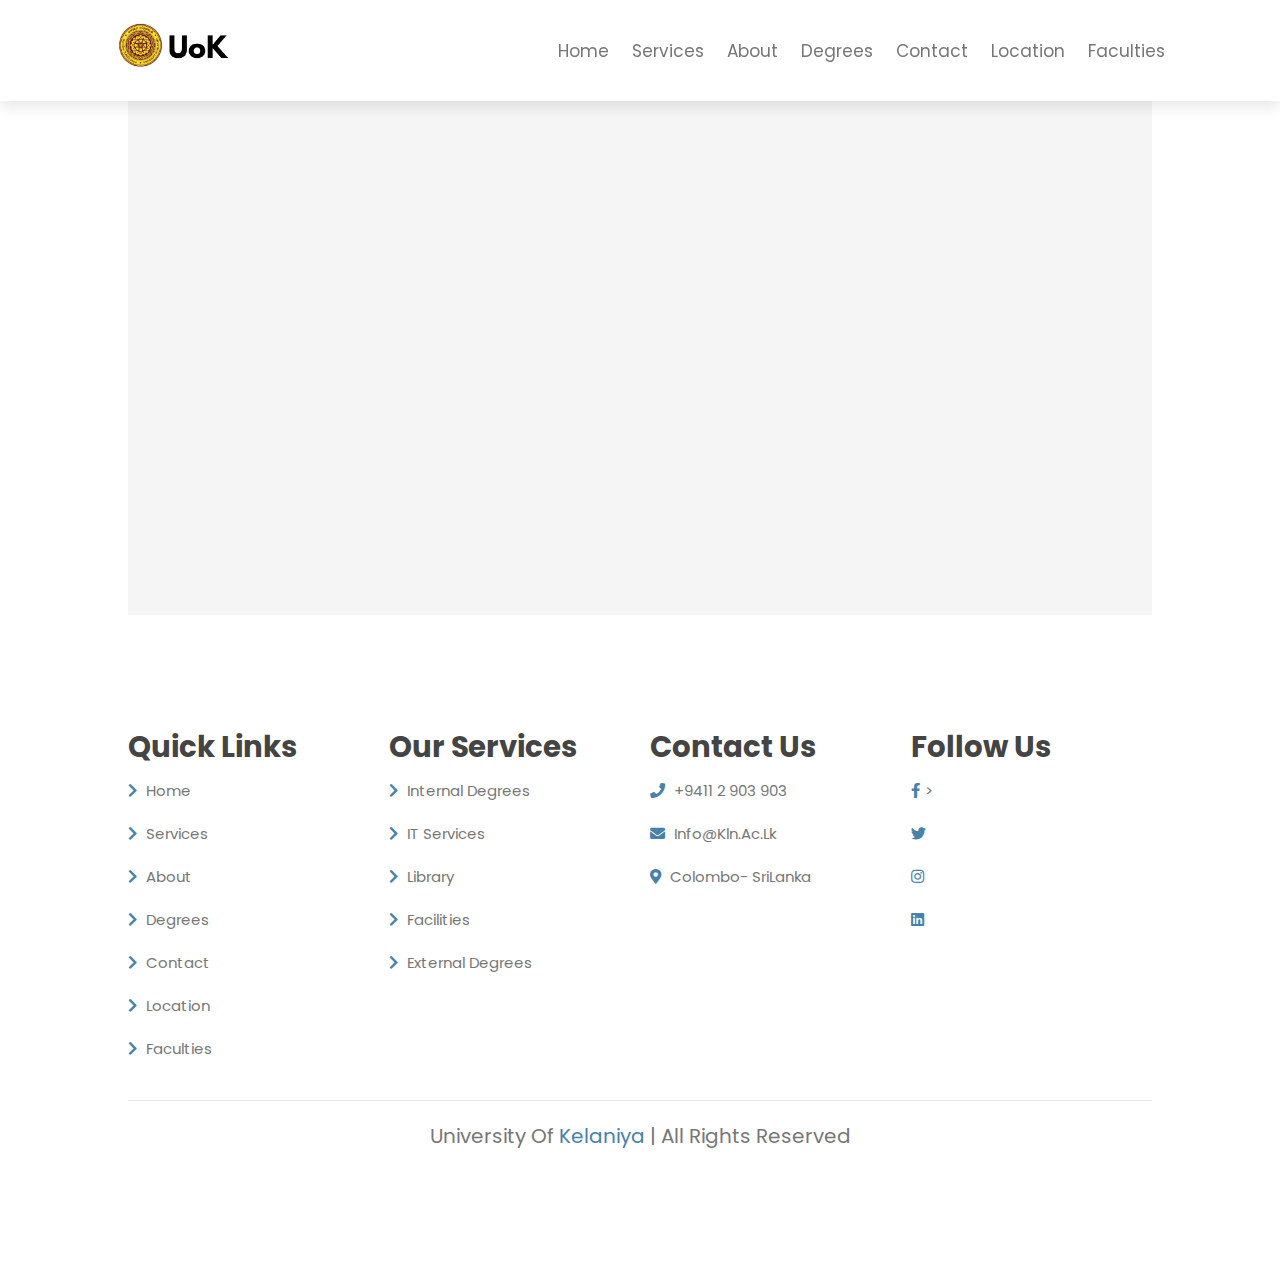
<file: location.html>
<!DOCTYPE html>
<html lang="en">
  <head>
    <meta charset="UTF-8" />
    <meta name="viewport" content="width=device-width, initial-scale=1.0" />
    <title>Document</title>
    <link
      rel="stylesheet"
      href="https://cdnjs.cloudflare.com/ajax/libs/font-awesome/5.15.4/css/all.min.css"
    />
    <link rel="stylesheet" href="style.css" />
  </head>
  <body>
    <header class="header">
      <a href="index.html" class="logo"><img src="image/logo2.png "  height="50px" ></i></a>

      <nav class="navbar">
        <a href="index.html">home</a>
        <a href="services.html">services</a>
        <a href="about.html">about</a>
        <a href="degrees.html">degrees</a>
        <a href="contact.html">Contact</a>
        <a href="location.html">location</a>
        <a href="faculties.html">Faculties</a>
      </nav>

      <div id="menu-btn" class="fas fa-bar"></div>
    </header>

    <section class="location">
      <!-- <iframe
        src="https://www.google.com/maps/embed?pb=!1m18!1m12!1m3!1d126743.58585973673!2d79.78616438944185!3d6.9220039463228975!2m3!1f0!2f0!3f0!3m2!1i1024!2i768!4f13.1!3m3!1m2!1s0x3ae253d10f7a7003%3A0x320b2e4d32d3838d!2sColombo!5e0!3m2!1sen!2slk!4v1660144491706!5m2!1sen!2slk"
        width="600"
        height="450"
        style="border: 0"
        allowfullscreen=""
        loading="lazy"
        referrerpolicy="no-referrer-when-downgrade"
      ></iframe> -->
      <iframe
        src="https://www.google.com/maps/embed?pb=!1m18!1m12!1m3!1d4459.559561976673!2d79.91316851277132!3d6.975423378809397!2m3!1f0!2f0!3f0!3m2!1i1024!2i768!4f13.1!3m3!1m2!1s0x3ae2597c8dde7e47%3A0x341e7e820c46d3ed!2sUniversity%20of%20Kelaniya!5e0!3m2!1sen!2slk!4v1705232931670!5m2!1sen!2slk"
        width="600"
        height="450"
        style="border: 0"
        allowfullscreen=""
        loading="lazy"
        referrerpolicy="no-referrer-when-downgrade"
      ></iframe>
    </section>

       <!-- footer section  -->

       <section class="footer">
        <div class="box-container">
          <div class="box">
            <h3>quick links</h3>
            <a href="index.html"> <i class="fas fa-chevron-right"></i> home </a>
            <a href="services.html"> <i class="fas fa-chevron-right"></i> services </a>
            <a href="about.html"> <i class="fas fa-chevron-right"></i> about </a>
            <a href="degrees.html"> <i class="fas fa-chevron-right"></i> degrees </a>
            <a href="contact.html"> <i class="fas fa-chevron-right"></i> contact </a>
            <a href="location.html"> <i class="fas fa-chevron-right"></i> location </a>
            <a href="faculties.html"> <i class="fas fa-chevron-right"></i> faculties </a>
          </div>
          <div class="box">
            <h3>our services</h3>
            <a href="#"> <i class="fas fa-chevron-right"></i> Internal degrees </a>
            <a href="#"> <i class="fas fa-chevron-right"></i> IT services </a>
            <a href="#"> <i class="fas fa-chevron-right"></i> Library </a>
            <a href="#"> <i class="fas fa-chevron-right"></i> Facilities </a>
            <a href="#"> <i class="fas fa-chevron-right"></i> External degrees </a>
          </div>
          <div class="box">
            <h3>Contact us</h3>
            <a href="#"> <i class="fas fa-phone"></i> +9411 2 903 903</a>
            
            <a href="#">
              <i class="fas fa-envelope"></i> info@kln.ac.lk
            </a>
            
            <a href="#">
              <i class="fas fa-map-marker-alt"></i> Colombo- SriLanka
            </a>
          </div>
          <div class="box">
            <h3>follow us</h3>
            <a href="#"><i class="fab fa-facebook-f"></i>></a>
            <a href="#"><i class="fab fa-twitter"></i></a>
            <a href="#"><i class="fab fa-instagram"></i></a>
            <a href="#"><i class="fab fa-linkedin"></i></a>
          </div>
        </div>
  
        <div class="credit">
          University of <span> Kelaniya</span> | all rights reserved
        </div>
      </section>
  </body>
</html>
</file>
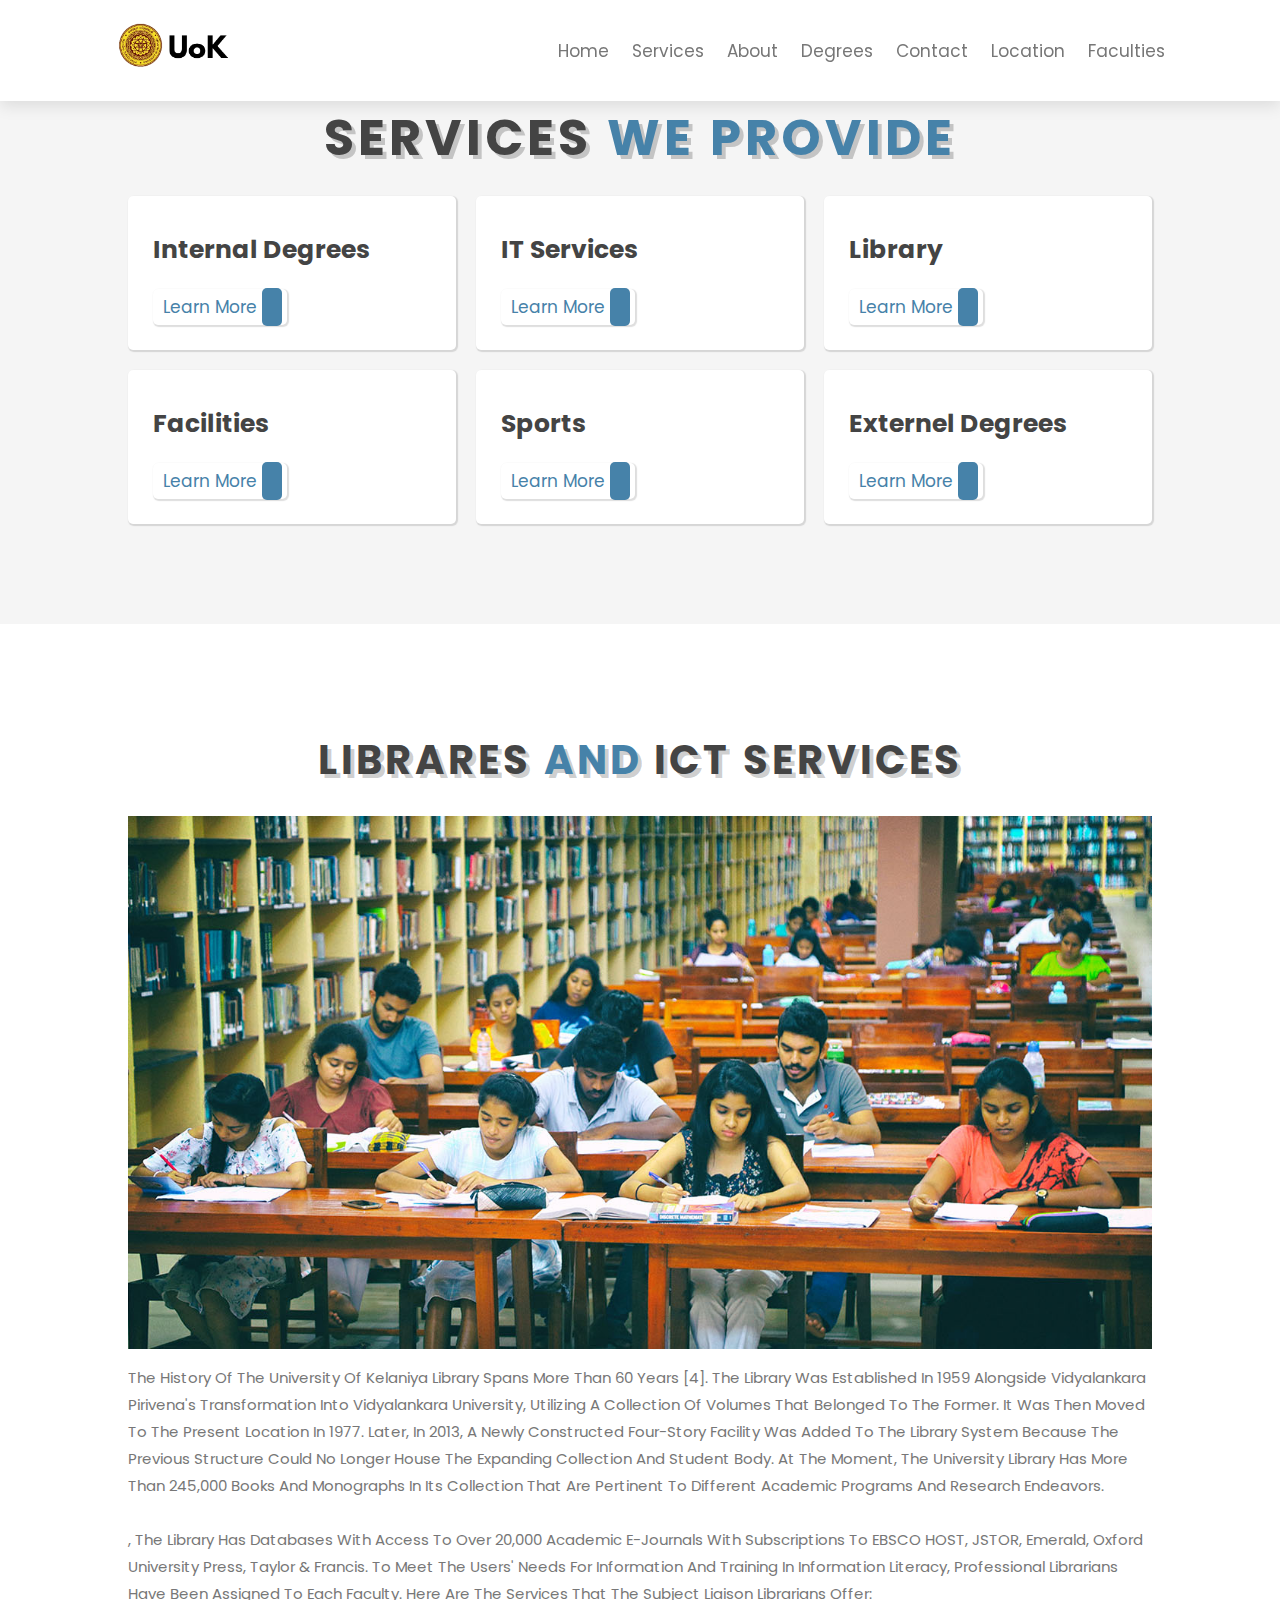
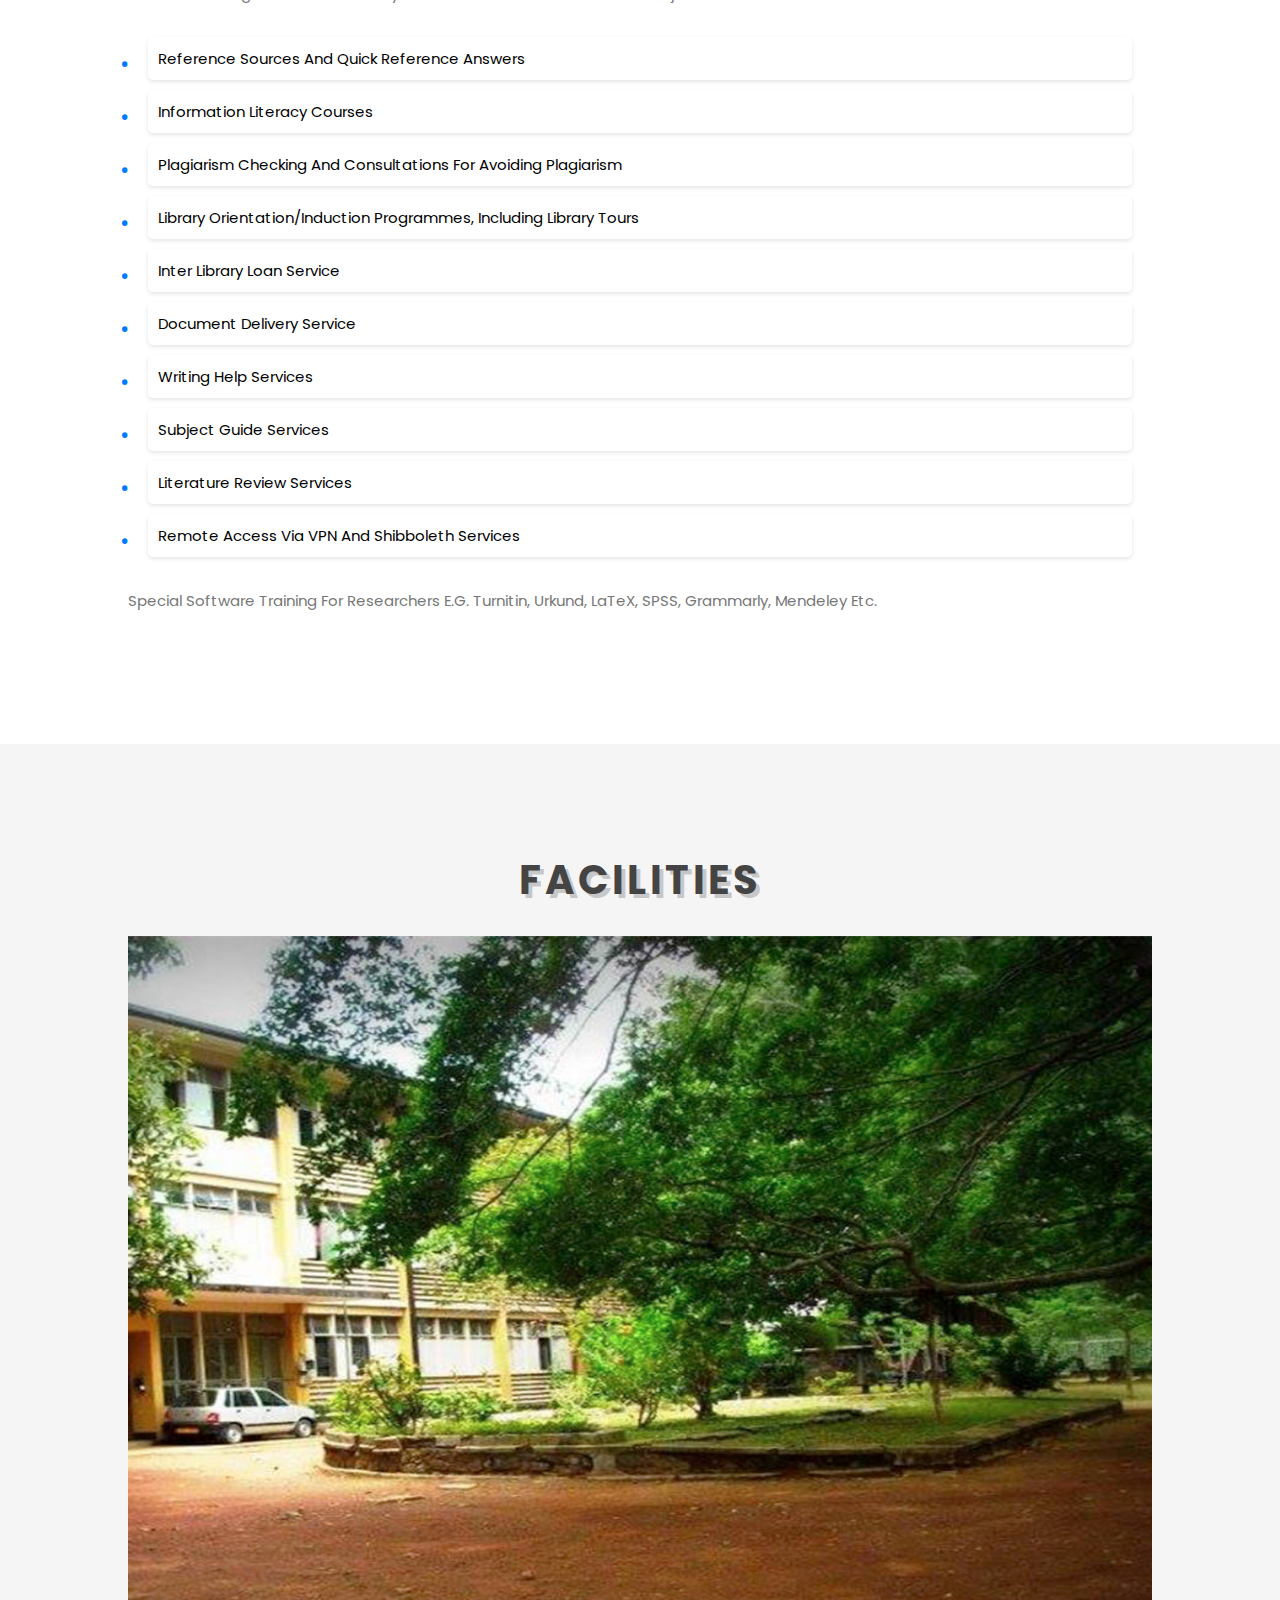
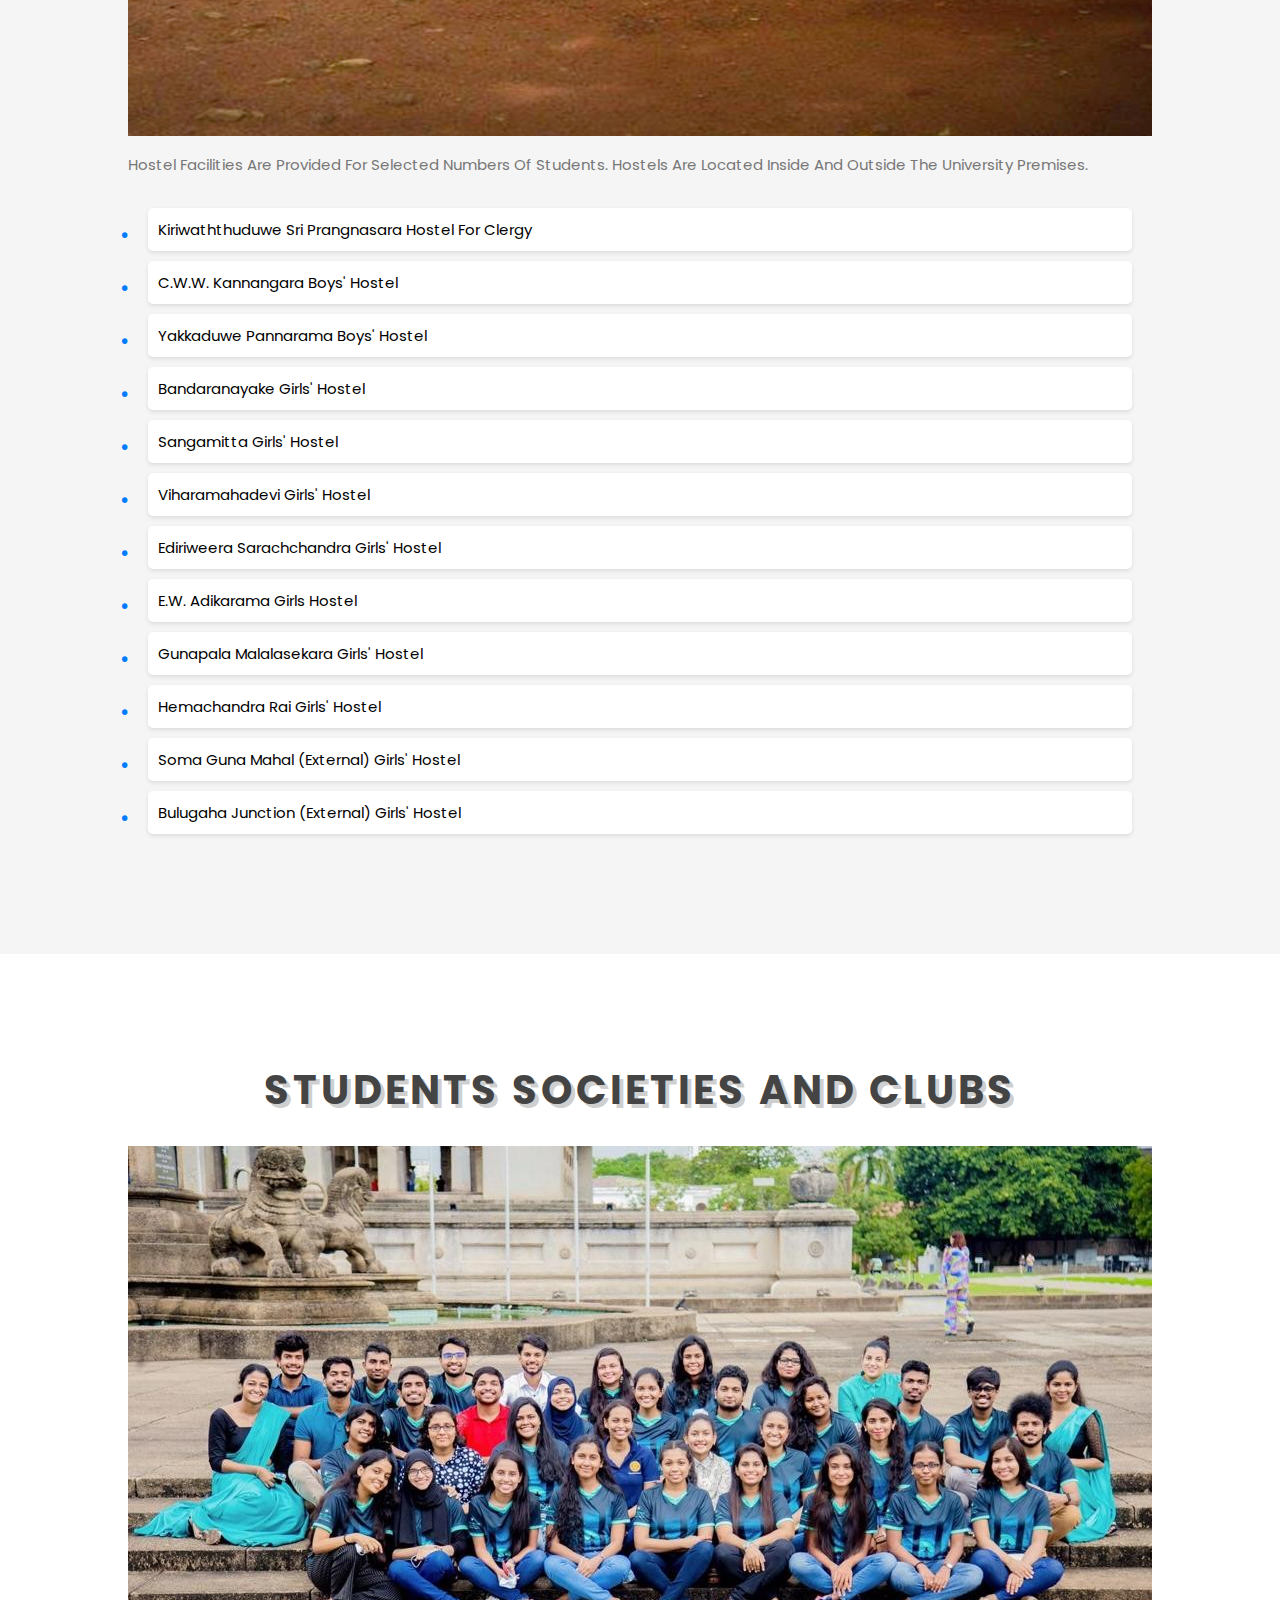
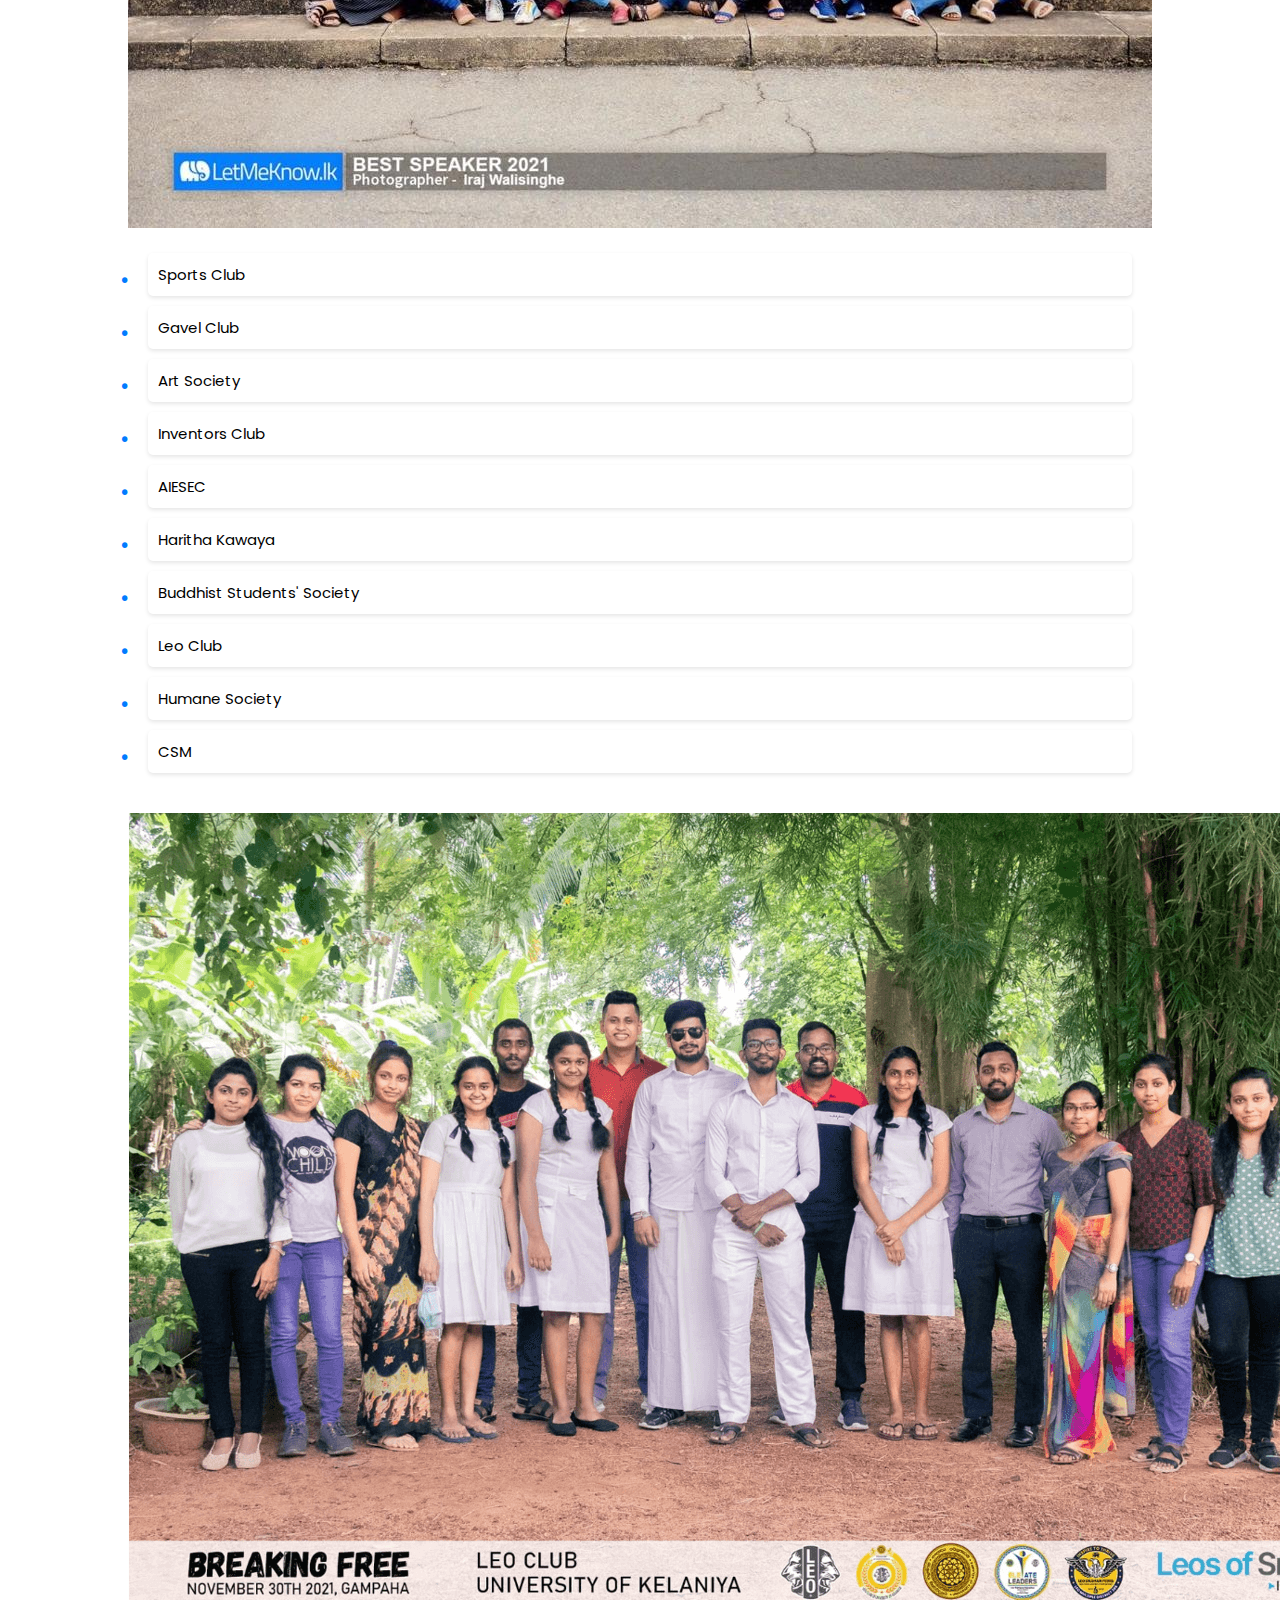
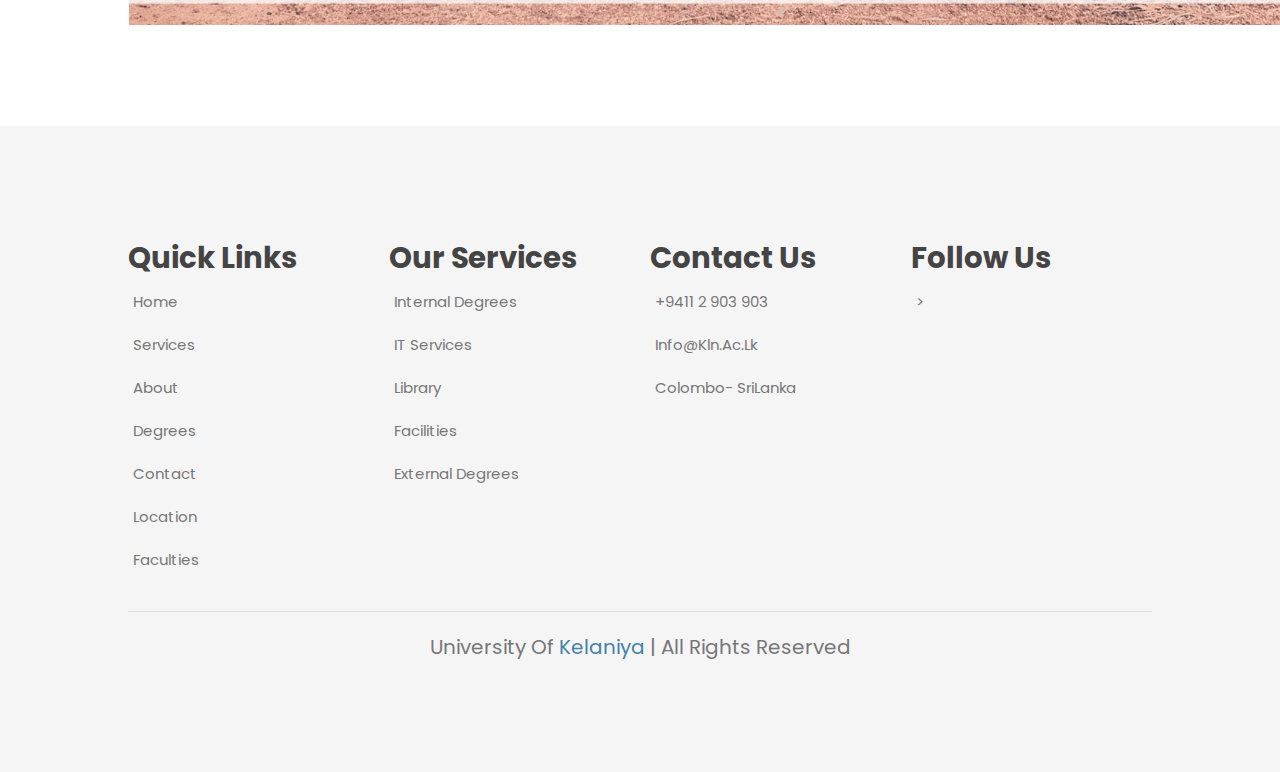
<file: services.html>
<!DOCTYPE html>
<html lang="en">
  <head>
    <meta charset="UTF-8" />
    <meta name="viewport" content="width=device-width, initial-scale=1.0" />
    <title>Document</title>
    <link
      rel="stylesheet"
      href="https://cdnjs.cloudflare.com/ajax/libs/font-awesome/6.5.1/css/all.min.css"
      integrity="sha512-DTOQO9RWCH3ppGqcWaEA1BIZOC6xxalwEsw9c2QQeAIftl+Vegovlnee1c9QX4TctnWMn13TZye+giMm8e2LwA=="
      crossorigin="anonymous"
      referrerpolicy="no-referrer"
    />
    <link rel="stylesheet" href="style.css" />
  </head>
  <body>
    <header class="header">
      <a href="index.html" class="logo"><img src="image/logo2.png "  height="50px" ></i></a>

      <nav class="navbar">
        <a href="index.html">home</a>
        <a href="services.html">services</a>
        <a href="about.html">about</a>
        <a href="degrees.html">degrees</a>
        <a href="contact.html">Contact</a>
        <a href="location.html">location</a>
        <a href="faculties.html">Faculties</a>
      </nav>

      <div id="menu-btn" class="fas fa-bar"></div>
    </header>

    <section class="services" id="service">
      <h1 class="heading">services <span>we provide</span></h1>
      <div class="box-container">
        <div class="box">
          <i class="fa-solid fa-graduation-cap"></i>
          <h3>Internal Degrees</h3>
          
          <a href="https://www.kln.ac.lk/" class="btn"
            >learn more <span class="fas fa-chavron-right"></span
          ></a>
        </div>

        <div class="box">
          <i class="fa-solid fa-computer"></i>
          <h3>IT Services</h3>
          
          <a href="https://www.kln.ac.lk/" class="btn"
            >learn more <span class="fas fa-chavron-right"></span
          ></a>
        </div>

        <div class="box">
          <i class="fa-solid fa-building"></i>
          <h3>Library</h3>
          
          <a href="https://www.kln.ac.lk/" class="btn"
            >learn more <span class="fas fa-chavron-right"></span
          ></a>
        </div>

        <div class="box">
          <i class="fa-solid fa-house-circle-check"></i>
          <h3>Facilities</h3>
          
          <a href="https://www.kln.ac.lk/" class="btn"
            >learn more <span class="fas fa-chavron-right"></span
          ></a>
        </div>

        <div class="box">
          <i class="fa-solid fa-volleyball"></i>
          <h3>Sports</h3>
          
          <a href="https://www.kln.ac.lk/" class="btn"
            >learn more <span class="fas fa-chavron-right"></span
          ></a>
        </div>

        <div class="box">
          <i class="fa-solid fa-graduation-cap"></i>
          <h3>Externel Degrees</h3>
         
          <a href="https://www.kln.ac.lk/" class="btn"
            >learn more <span class="fas fa-chavron-right"></span
          ></a>
        </div>
      </div>
    </section>
    <section class="about" id="about">
      <div class="row">
        <div class="content image">
          <h3 class="heading">Librares <span>and</span> ict services</h3>
          <img src="image/lib.jpg" />
          <p>
            The history of the University of Kelaniya Library spans more than 60
            years [4]. The library was established in 1959 alongside
            Vidyalankara Pirivena's transformation into Vidyalankara University,
            utilizing a collection of volumes that belonged to the former. It
            was then moved to the present location in 1977. Later, in 2013, a
            newly constructed four-story facility was added to the library
            system because the previous structure could no longer house the
            expanding collection and student body. At the moment, the university
            library has more than 245,000 books and monographs in its collection
            that are pertinent to different academic programs and research
            endeavors. <br />
            <br />, the library has databases with access to over 20,000
            academic e-journals with subscriptions to EBSCO HOST, JSTOR,
            Emerald, Oxford University Press, Taylor & Francis. To meet the
            users' needs for information and training in information literacy,
            professional librarians have been assigned to each faculty. Here are
            the services that the Subject Liaison Librarians offer:
            <div>
            <ul>
              <li>Reference Sources and Quick Reference Answers</li>
              <li>Information Literacy Courses</li>
              <li>Plagiarism Checking and Consultations for Avoiding Plagiarism</li>
              <li>Library Orientation/Induction Programmes, including Library Tours</li>
              <li>Inter Library Loan Service</li>
              <li>Document Delivery Service</li>
              <li>Writing Help Services</li>
              <li>Subject Guide Services</li>
              <li>Literature Review Services</li>
              <li>Remote Access via VPN and Shibboleth Services</li>
            </ul>
          </div>
            <p>Special Software Training for Researchers e.g. Turnitin, Urkund, LaTeX, SPSS, Grammarly, Mendeley etc.</p>
          </p>
        </div>


        
      </div>
      
    </section>

    <section class="about" id="about">
      <div class="row">
        <div class="content image">
          <h3 class="heading">Facilities</h3>
          <img src="image/hostel.jpg" width="200px" height="800px"/>
          <p>
            Hostel facilities are provided for selected numbers of students. Hostels are located inside and outside the university premises.
            <div>
              <ul>
                <li>Kiriwaththuduwe Sri Prangnasara Hostel for Clergy</li>
                <li>C.W.W. Kannangara Boys' Hostel</li>
                <li>Yakkaduwe Pannarama Boys' Hostel</li>
                <li>Bandaranayake Girls' Hostel</li>
                <li>Sangamitta Girls' Hostel</li>
                <li>Viharamahadevi Girls' Hostel</li>
                <li>Ediriweera Sarachchandra Girls' Hostel</li>
                <li>E.W. Adikarama Girls Hostel</li>
                <li>Gunapala Malalasekara Girls' Hostel</li>
                <li>Hemachandra Rai Girls' Hostel</li>
                <li>Soma Guna Mahal (External) Girls' Hostel</li>
                <li>Bulugaha Junction (External) Girls' Hostel</li>
              </ul>
          </div>
           
        </div>


        
      </div>
      
    </section>

    <section class="about" id="about">
      <div class="row">
        <div class="content image">
          <h3 class="heading">Students Societies and Clubs</h3>
          <img src="image/club1.jpeg" />
          
           
              <ul>
                <li>Sports Club</li>
                <li>Gavel Club</li>
                <li>Art Society</li>
                <li>Inventors Club</li>
                <li>AIESEC</li>
                <li>Haritha Kawaya</li>
                <li>Buddhist Students' Society</li>
                <li>Leo Club</li>
                <li>Humane Society</li>
                <li>CSM</li>
              </ul>
          </div>
          <img src="image/club2.png" />
        </div>


        
      </div>
      
    </section>

       <!-- footer section  -->

       <section class="footer">
        <div class="box-container">
          <div class="box">
            <h3>quick links</h3>
            <a href="index.html"> <i class="fas fa-chevron-right"></i> home </a>
            <a href="services.html"> <i class="fas fa-chevron-right"></i> services </a>
            <a href="about.html"> <i class="fas fa-chevron-right"></i> about </a>
            <a href="degrees.html"> <i class="fas fa-chevron-right"></i> degrees </a>
            <a href="contact.html"> <i class="fas fa-chevron-right"></i> contact </a>
            <a href="location.html"> <i class="fas fa-chevron-right"></i> location </a>
            <a href="faculties.html"> <i class="fas fa-chevron-right"></i> faculties </a>
          </div>
          <div class="box">
            <h3>our services</h3>
            <a href="#"> <i class="fas fa-chevron-right"></i> Internal degrees </a>
            <a href="#"> <i class="fas fa-chevron-right"></i> IT services </a>
            <a href="#"> <i class="fas fa-chevron-right"></i> Library </a>
            <a href="#"> <i class="fas fa-chevron-right"></i> Facilities </a>
            <a href="#"> <i class="fas fa-chevron-right"></i> External degrees </a>
          </div>
          <div class="box">
            <h3>Contact us</h3>
            <a href="#"> <i class="fas fa-phone"></i> +9411 2 903 903</a>
            
            <a href="#">
              <i class="fas fa-envelope"></i> info@kln.ac.lk
            </a>
            
            <a href="#">
              <i class="fas fa-map-marker-alt"></i> Colombo- SriLanka
            </a>
          </div>
          <div class="box">
            <h3>follow us</h3>
            <a href="#"><i class="fab fa-facebook-f"></i>></a>
            <a href="#"><i class="fab fa-twitter"></i></a>
            <a href="#"><i class="fab fa-instagram"></i></a>
            <a href="#"><i class="fab fa-linkedin"></i></a>
          </div>
        </div>
  
        <div class="credit">
          University of <span> Kelaniya</span> | all rights reserved
        </div>
      </section>
  </body>
</html>
</file>
<file: style.css>
@import url("https://fonts.googleapis.com/css2?family=Nunito:wght@200;300;400;500;600&family=Poppins:wght@100;200;300;400;500;600;700&display=swap");

:root {
  /* --green: #b22222; */
  /* --green: #16a085; */
  --green: #4682a9;
  --black: #444;
  --light-color: #777;
  --box-shadow: 0.1rem 0.1rem 0.1rem 0.1rem rgba(88, 88, 88, 0.2);
  --text-shadow: 0.4rem 0.4rem 0 rgba(0, 0, 0, 0.2);
  --border: 0.2rem solid var(--box-shadow);
}

* {
  font-family: "Nunito", sans-serif;
  font-family: "Poppins", sans-serif;
  margin: 0;
  padding: 0;
  box-sizing: border-box;
  outline: none;
  border: none;
  text-transform: capitalize;
  transition: all 0.2s ease-out;
  text-decoration: none;
}

html {
  font-size: 62.5%;
  overflow-x: hidden;
  scroll-padding-top: 7rem;
  scroll-behavior: smooth;
}
section {
  padding: 10rem 10%;
}
section:nth-child(even) {
  background-color: #f5f5f5;
}

.heading {
  text-align: center;
  padding-bottom: 2rem;
  text-shadow: var(--text-shadow);
  text-transform: uppercase;
  color: var(--black);
  font-size: 5rem;
  letter-spacing: 0.4rem;
}
.heading span {
  text-transform: uppercase;
  color: var(--green);
}
ul {
  list-style-type: none;
  margin: 20px;
  padding: 0;
}

li {
  font-size: 1.5rem;
  background-color: #fff;
  padding: 10px;
  margin-bottom: 10px;
  border-radius: 5px;
  box-shadow: 0 2px 4px rgba(0, 0, 0, 0.1);
}
li::before {
  content: "\2022"; /* Unicode character for a bullet point */
  color: #007bff; /* Change the color of the bullet point */
  font-size: 1.5em; /* Adjust the size of the bullet point */
  position: absolute;
  left: 120px;
}

table {
  width: 100%;
  border-collapse: collapse;
  margin-top: 20px;
}

th,
td {
  border: 1px solid #ddd;
  padding: 10px;
  text-align: left;
  font-size: 16px;
}

th {
  background-color: #f2f2f2;
}

.btn {
  display: inline-block;
  margin-top: 1rem;
  padding: 0.5rem;
  padding-left: 1rem;
  border: var(--border);
  border-radius: 0.5rem;
  box-shadow: var(--box-shadow);
  color: var(--green);
  cursor: pointer;
  font-size: 1.7rem;
  background: #fff;
}
.btn span {
  padding: 0.7rem 1rem;
  border-radius: 0.5rem;
  background: var(--green);
  color: #fff;
  margin-left: 0.5rem;
}
.btn:hover {
  background: var(--green);
  color: #fff;
}
.btn:hover span {
  color: var(--green);
  background: #fff;
  margin-left: 1rem;
}

.header {
  padding: 2rem 9%;
  position: fixed;
  top: 0;
  left: 0;
  right: 0;

  box-shadow: 0 0.5rem 1.5rem rgba(0, 0, 0, 0.1);
  display: flex;
  align-items: center;
  justify-content: space-between;
  background: #fff;
  z-index: 2;
}

.header .logo {
  font-size: 2.5rem;
  color: var(--black);
}
.header .logo i {
  color: var(--green);
}

.header .navbar a {
  font-size: 1.7rem;
  color: var(--light-color);
  margin-left: 2rem;
}
.navbar a.active,
.header .navbar a:hover {
  color: var(--green);
}
#menu-btn {
  font-size: 2.5rem;
  border-radius: 0.5rem;
  background: #eee;
  color: var(--green);
  padding: 1rem 1.5rem;
  cursor: pointer;
  display: none;
}
.home {
  position: relative;
  height: 80vh; /* Adjust the height as needed */
  background-image: url("image/uok.jpg");
  background-size: cover;
  background-position: center;
  display: flex;
  align-items: center;
  justify-content: center;
  color: #ffffff;
  text-align: center;
}
.home .image {
  flex: 1 1 5cm;
  filter: brightness(0.5);
}
.home .image img {
  width: 100%;
  width: 100%;
  height: auto;
  border-radius: 20px; /* Rounded corners */
  box-shadow: 0 0 10px rgba(0, 0, 0, 0.3);
}
.home .image {
  flex: 1 1 45rem;
  filter: brightness(0.5);
}
.home .content {
  flex: 1 1 45rem;
  z-index: 1;
}
.home .content h3 {
  font-size: 5.5rem;
  columns: var(--black);
  line-height: 2;
  text-shadow: var(--text-shadow);
  z-index: 1;
  color: #ffffff;
}
.home .content p {
  font-size: 1.6rem;
  columns: var(--light-color);
  line-height: 1.8;
  padding: 1rem 0;
  z-index: 1;
}

.icon-container {
  display: grid;
  gap: 2rem;
  grid-template-columns: repeat(auto-fit, minmax(20rem, 1fr));
  padding-top: 5rem;
  padding-bottom: 5rem;
}
.icon-container .icons {
  border: var(--border);
  box-shadow: var(--box-shadow);
  border-radius: 0.5rem;
  text-align: center;
  padding: 2.5rem;
}

.icon-container .icons i {
  font-size: 4.5rem;
  color: var(--green);
  padding-bottom: 0.7rem;
}

.icon-container .icons h3 {
  font-size: 4.5rem;
  color: var(--black);
  padding-bottom: 0.5rem 0;
  text-shadow: var(--text-shadow);
}

.icon-container .icons p {
  font-size: 1.7rem;
  color: var(--light-color);
}
.services .box-container {
  display: grid;
  grid-template-columns: repeat(auto-fit, minmax(27rem, 1fr));
  gap: 2rem;
}
.services .box-container .box {
  background-color: #fff;
  border-radius: 0.5rem;
  box-shadow: var(--box-shadow);
  border: var(--border);
  padding: 2.5rem;
}

.services .box-container .box i {
  color: var(--green);
  font-size: 5rem;
  padding-bottom: 0.5rem;
}
.services .box-container .box h3 {
  color: var(--black);
  font-size: 2.5rem;
  padding: 1rem 0;
}
.services .box-container .box p {
  color: var(--light-color);
  font-size: 1, 4rem;
  line-height: 2;
}

.about .row {
  display: flex;
  align-items: center;
  flex-wrap: wrap;
  gap: 2rem;
}
.about .row .image {
  flex: 1 1 45rem;
}
.about .row .image img {
  width: 100%;
}
.about .row .content {
  flex: 1 1 45rem;
}
.about .row .content h3 {
  color: var(--black);
  text-shadow: var(--text-shadow);
  font-size: 4rem;
  line-height: 1.8;
}
.about .row .content p {
  color: var(--light-color);
  padding: 1rem 0;
  font-size: 1.5rem;
  line-height: 1.8;
}

.doctors .box-container {
  display: grid;
  grid-template-columns: repeat(auto-fit, minmax(30rem, 1fr));
  gap: 2rem;
}
.doctors .box-container .box {
  text-align: center;
  background: #fff;
  border-radius: 0.5rem;
  border: var(--border);
  box-shadow: var(--box-shadow);
  padding: 2rem;
}
.doctors .box-container .box img {
  height: 20rem;
  border: var(--border);
  border-radius: 0.5rem;
  margin-top: 1rem;
  margin-bottom: 1rem;
}

.doctors .box-container .box h3 {
  color: var(--black);
  font-size: 2.5rem;
}
.doctors .box-container .box span {
  color: var(--green);
  font-size: 1.5rem;
}

.doctors .box-container .box .share {
  padding-top: 2rem;
}
.doctors .box-container .box .share a {
  height: 5rem;
  width: 5rem;
  line-height: 4.5rem;
  font-size: 2rem;
  color: var(--green);
  border-radius: 0.5rem;
  border: var(--border);
  margin: 0.3rem;
}
.doctors .box-container .box .share a:hover {
  background: var(--green);
  color: #fff;
  box-shadow: var(--box-shadow);
}

.blogs .box-container {
  display: grid;
  grid-template-columns: repeat(auto-fit, minmax(30rem, 1fr));
  gap: 2rem;
}
.blogs .box-container .box {
  border: var(--border);
  box-shadow: var(--box-shadow);
  border-radius: 0.5rem;
  padding: 2rem;
}
.blogs .box-container .box .image {
  height: 20rem;
  overflow: hidden;
  border-radius: 0.5rem;
}
.blogs .box-container .box img {
  height: 100%;
  height: 100%;
  object-fit: cover;
}

.blogs .box-container .box:hover img {
  transform: scale(1.2);
}
.blogs .box-container .box .content {
  padding-top: 1rem;
}
.blogs .box-container .box .content .icon {
  padding: 1rem 0;
  display: flex;
  align-items: center;
  justify-content: space-between;
}
.blogs .box-container .box .content .icon a {
  font-size: 1.4rem;
  counter-reset: var(--light-color);
}
.blogs .box-container .box .content .icon a:hover {
  color: var(--green);
}
.blogs .box-container .box .content .icon a i {
  padding-right: 0.5rem;
  color: var(--green);
}
.blogs .box-container .box .content h3 {
  color: var(--black);
  font-size: 3rem;
}
.blogs .box-container .box .content p {
  columns: var(--light-color);
  font-size: 1.5rem;
  line-height: 1.8;
  padding: 1rem 0;
}

.footer .box-container {
  display: grid;
  grid-template-columns: repeat(auto-fit, minmax(22rem, 1fr));
  gap: 2rem;
}
.footer .box-container .box {
  font-size: 2.5rem;
  color: var(--black);
  padding: 1rem 0;
}
.footer .box-container .box a {
  display: block;
  font-size: 1.5rem;
  color: var(--light-color);
  padding: 1rem 0;
}
.footer .box-container .box a i {
  padding-right: 0.5rem;
  color: var(--green);
}
.footer .box-container .box a:hover i {
  padding-right: 2rem;
}

.footer .credit {
  padding: 1rem;
  padding-top: 2rem;
  margin-top: 2rem;
  text-align: center;
  font-size: 2rem;
  color: var(--light-color);
  border-top: 0.1rem solid rgba(0, 0, 0, 0.1);
}
.footer .credit span {
  color: var(--green);
}

/* media queriws */

@media (max-width: 991px) {
  html {
    font-size: 55%;
  }
  .header {
    padding: 2rem;
  }
  section {
    padding: 2rem;
  }
}

@media (max-width: 768px) {
  #menu-btn {
    display: initial;
  }
  .header .navbar {
    position: absolute;
    top: 115%;
    right: 2rem;
    border-radius: 0.5rem;
    box-shadow: var(--box-shadow);
    width: 30rem;
    border: var(--border);
    background: #fff;
    transform: scale(0);
    opacity: 0;
    transform-origin: top right;
    transition: none;
  }
  .header .navbar.active {
    transform: scale(1);
    opacity: 1;
    transition: 0.2s ease-out;
  }

  .header .navbar a {
    font-size: 2rem;
    display: block;
    margin: 2.5rem;
  }
}

@media (max-width: 450px) {
  html {
    font-size: 50%;
  }
}

/*----contact us page---*/

.location {
  width: 80%;
  margin: auto;
  padding: 80px 0;
}
.location iframe {
  width: 100%;
}

.contact-us {
  width: 80%;
  margin: auto;
}

.contact-col {
  flex-basis: 48%;
  margin-bottom: 30px;
}
.contact-col div {
  display: flex;
  align-items: center;
  margin-bottom: 40px;
}
.contact-col div .fa {
  font-size: 28px;
  color: --green;
  margin: 10px;
  margin-right: 30px;
}
.contact-col div p {
  padding: 0;
}
.contact-col div h5 {
  font-size: 20px;
  margin-bottom: 5px;
  color: #555;
  font-weight: 400;
}

.contact-col input,
.contact-col textarea {
  width: 100%;
  padding: 15px;
  margin-bottom: 17px;
  outline: none;
  border: 1px solid #ccc;
  box-sizing: border-box;
}
</file>
